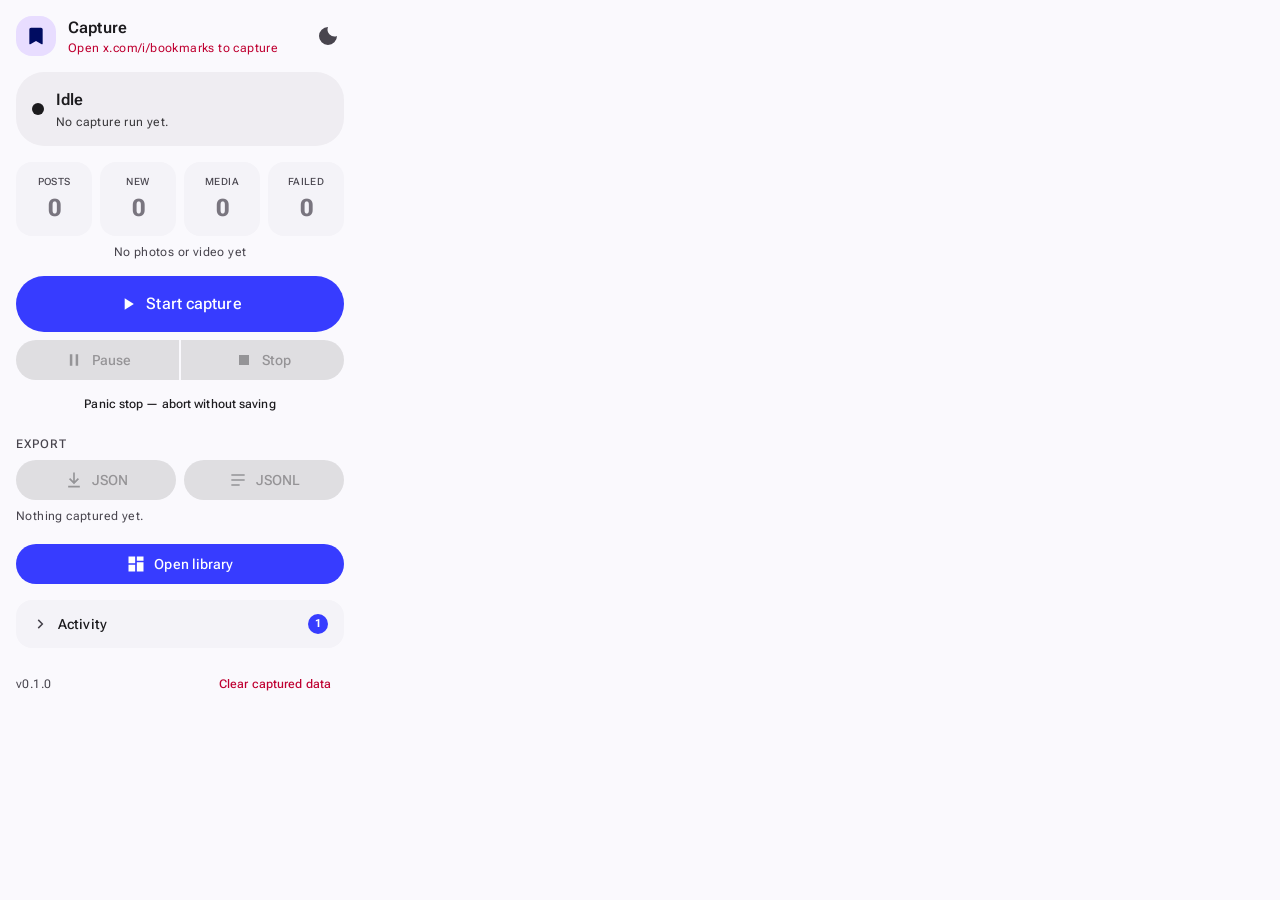
<file: popup.html>
<!DOCTYPE html>
<html lang="en">
<head>
<meta charset="UTF-8" />
<meta name="viewport" content="width=device-width, initial-scale=1" />
<title>Capture · X Bookmarks</title>
<link rel="stylesheet" href="dashboard/m3e/fonts.css" />
<link rel="stylesheet" href="dashboard/m3e/tokens.css" />
<link rel="stylesheet" href="dashboard/m3e/components.css" />
<link rel="stylesheet" href="popup.css" />
</head>
<body>

<div class="popup">

  <!-- =======================================================================
       Header — identity and the single most important fact: are we running?
       ======================================================================= -->
  <header class="popup__head">
    <span class="popup__mark" aria-hidden="true">
      <svg viewBox="0 0 24 24" width="20" height="20" fill="currentColor">
        <path d="M6 2h12a2 2 0 0 1 2 2v17.2a.8.8 0 0 1-1.2.7L12 18l-6.8 3.9A.8.8 0 0 1 4 21.2V4a2 2 0 0 1 2-2Z"/>
      </svg>
    </span>
    <div class="popup__head-text">
      <h1 class="m3e-title-medium m3e-title-medium--emphasized">Capture</h1>
      <p class="m3e-body-small popup__subtitle" id="tabHint">Checking this tab…</p>
    </div>
    <button class="m3e-icon-button m3e-icon-button--s m3e-state" id="themeToggle" aria-label="Switch color scheme">
      <svg viewBox="0 0 24 24" aria-hidden="true" fill="currentColor">
        <path d="M12 3a9 9 0 1 0 9 9 7 7 0 0 1-9-9Z"/>
      </svg>
    </button>
  </header>

  <!-- =======================================================================
       Status card — the hero of this surface.
       Status is carried by THREE redundant channels: a coloured container,
       an icon, and a word. Never colour alone.
       ======================================================================= -->
  <section class="status" id="statusCard" data-status="idle" aria-labelledby="statusLabel">
    <div class="status__row">
      <span class="status__dot" id="statusDot" aria-hidden="true"></span>
      <div class="status__text">
        <p class="m3e-title-medium m3e-title-medium--emphasized status__label" id="statusLabel">Idle</p>
        <p class="m3e-body-small status__detail" id="statusDetail">No capture run yet.</p>
      </div>
    </div>

    <!-- Wavy progress: the M3 Expressive indicator for indeterminate,
         long-running work. Hidden entirely when not capturing. -->
    <div class="status__progress" id="progressHost" hidden>
      <div class="m3e-progress m3e-progress--wavy" role="progressbar"
        aria-label="Capture in progress" aria-valuetext="Capturing">
        <svg class="m3e-progress__wave" aria-hidden="true">
          <defs>
            <pattern id="m3e-wave" width="32" height="10" patternUnits="userSpaceOnUse">
              <path d="M-32 5 Q-24 1 -16 5 T0 5 T16 5 T32 5 T48 5 T64 5"
                fill="none" stroke="currentColor" stroke-width="3" stroke-linecap="round" />
            </pattern>
          </defs>
          <rect class="m3e-progress__wave-fill"
            x="-32" y="0" width="calc(100% + 64px)" height="10" fill="url(#m3e-wave)" />
        </svg>
      </div>
    </div>
  </section>

  <!-- =======================================================================
       Live counters

       "Media" replaces the old duplicate count. The dashboard this feeds is a
       media browser, so the number that tells you the run is working is how
       many photos and videos came back — a capture that finds 400 posts and
       zero media has failed in a way a post count cannot show. Duplicates are
       scraper diagnostics and moved to the activity log.
       ======================================================================= -->
  <dl class="stats" id="stats">
    <div class="stat stat--captured">
      <dt class="m3e-label-small">Posts</dt>
      <dd class="m3e-headline-small m3e-headline-small--emphasized m3e-tabular" id="statCaptured">0</dd>
    </div>
    <div class="stat stat--new">
      <dt class="m3e-label-small">New</dt>
      <dd class="m3e-headline-small m3e-headline-small--emphasized m3e-tabular" id="statNew">0</dd>
    </div>
    <div class="stat stat--media">
      <dt class="m3e-label-small">Media</dt>
      <dd class="m3e-headline-small m3e-headline-small--emphasized m3e-tabular" id="statMedia">0</dd>
    </div>
    <div class="stat stat--failed">
      <dt class="m3e-label-small">Failed</dt>
      <dd class="m3e-headline-small m3e-headline-small--emphasized m3e-tabular" id="statFailed">0</dd>
    </div>
  </dl>
  <p class="m3e-body-small stats__hint" id="mediaHint">No photos or video yet</p>

  <!-- =======================================================================
       Transport controls
       One filled primary action. Everything else is subordinate — the M3 rule
       of a single filled button per view, applied literally.
       ======================================================================= -->
  <div class="controls">
    <button class="m3e-button m3e-button--filled m3e-button--m m3e-button--block m3e-state" id="primaryBtn">
      <svg viewBox="0 0 24 24" aria-hidden="true" fill="currentColor" id="primaryIcon">
        <path d="M8 5v14l11-7L8 5Z"/>
      </svg>
      <span id="primaryLabel">Start capture</span>
    </button>

    <div class="m3e-button-group controls__group" role="group" aria-label="Capture controls">
      <button class="m3e-button m3e-button--tonal m3e-state" id="pauseBtn" disabled>
        <svg viewBox="0 0 24 24" aria-hidden="true" fill="currentColor">
          <path d="M7 5h3v14H7V5Zm7 0h3v14h-3V5Z"/>
        </svg>
        <span>Pause</span>
      </button>
      <button class="m3e-button m3e-button--tonal m3e-state" id="stopBtn" disabled>
        <svg viewBox="0 0 24 24" aria-hidden="true" fill="currentColor">
          <path d="M6 6h12v12H6V6Z"/>
        </svg>
        <span>Stop</span>
      </button>
    </div>

    <!-- Panic is a destructive escape hatch: abort now, don't flush. It gets
         the error role and the lowest emphasis so it can never be hit by
         accident, but it is always one click away while a run is live. -->
    <button class="m3e-button m3e-button--text m3e-button--xs m3e-state controls__panic"
      id="panicBtn" disabled>Panic stop — abort without saving</button>
  </div>

  <!-- =======================================================================
       Export
       ======================================================================= -->
  <section class="export" aria-labelledby="exportLabel">
    <h2 class="m3e-label-medium section-label" id="exportLabel">Export</h2>
    <div class="export__row">
      <button class="m3e-button m3e-button--tonal m3e-state export__btn" id="exportJson">
        <svg viewBox="0 0 24 24" aria-hidden="true" fill="currentColor">
          <path d="M11 13.2V3h2v10.2l3.6-3.6L18 11l-6 6-6-6 1.4-1.4L11 13.2ZM5 19h14v2H5v-2Z"/>
        </svg>
        <span>JSON</span>
      </button>
      <button class="m3e-button m3e-button--outlined m3e-state export__btn" id="exportJsonl">
        <svg viewBox="0 0 24 24" aria-hidden="true" fill="currentColor">
          <path d="M4 5h16v2H4V5Zm0 6h16v2H4v-2Zm0 6h10v2H4v-2Z"/>
        </svg>
        <span>JSONL</span>
      </button>
    </div>
    <p class="m3e-body-small export__hint" id="exportHint">Nothing captured yet.</p>

    <!-- Opens the dashboard as an extension page, where it can read captured
         posts directly instead of requiring an export/import round trip. -->
    <button class="m3e-button m3e-button--filled m3e-state export__open" id="openDashboard">
      <svg viewBox="0 0 24 24" aria-hidden="true" fill="currentColor">
        <path d="M3 3h8v8H3V3Zm10 0h8v5h-8V3ZM3 13h8v8H3v-8Zm10-3h8v11h-8V10Z"/>
      </svg>
      <span>Open library</span>
    </button>
  </section>

  <!-- =======================================================================
       Activity log — collapsed by default; detail on demand
       ======================================================================= -->
  <details class="log" id="logPanel">
    <summary class="log__summary">
      <svg class="log__chevron" viewBox="0 0 24 24" width="18" height="18" aria-hidden="true" fill="currentColor">
        <path d="M9 5.8 15.2 12 9 18.2l-1.4-1.4L12.4 12 7.6 7.2 9 5.8Z"/>
      </svg>
      <span class="m3e-label-large">Activity</span>
      <span class="m3e-chip__badge m3e-tabular" id="logCount">0</span>
    </summary>
    <ol class="log__list" id="log" aria-live="polite" aria-relevant="additions"></ol>
  </details>

  <!-- =======================================================================
       Footer
       ======================================================================= -->
  <footer class="popup__foot">
    <span class="m3e-body-small" id="version">v0.1.0</span>
    <button class="m3e-button m3e-button--text m3e-button--xs m3e-state" id="resetBtn">Clear captured data</button>
  </footer>
</div>

<!-- Confirm dialog + scrim -->
<div class="m3e-scrim" id="scrim" data-open="false"></div>
<div class="m3e-dialog dialog" id="dialog" role="dialog" aria-modal="true"
  aria-labelledby="dialogTitle" aria-hidden="true" data-open="false">
  <div class="m3e-dialog__header">
    <h2 class="m3e-title-large m3e-title-large--emphasized m3e-dialog__title" id="dialogTitle"></h2>
  </div>
  <div class="m3e-dialog__content" id="dialogContent"></div>
  <div class="m3e-dialog__actions" id="dialogActions"></div>
</div>

<div class="m3e-snackbar" id="snackbar" role="status" aria-live="polite" data-open="false">
  <span class="m3e-snackbar__text"></span>
  <button class="m3e-snackbar__action" hidden></button>
</div>

<script src="dashboard/m3e/color.js"></script>
<script src="dashboard/m3e/theme.js"></script>
<script src="dashboard/m3e/interactions.js"></script>
<script src="popup.js"></script>
</body>
</html>
</file>
<file: dashboard/m3e/fonts.css>
/* AUTO-GENERATED — do not edit.
   Mirrored from dashboard/m3e/fonts.css by tools/sync-shared.mjs.
   Edit the original and re-run:  node tools/sync-shared.mjs
*/
/* =============================================================================
   M3 Expressive · Typeface

   Roboto Flex, self-hosted, as a real variable font.

   Why self-hosted instead of the Google Fonts CDN
   -----------------------------------------------
   The extension popup runs under the MV3 content security policy, which
   forbids loading resources from a remote origin. If the dashboard pulled
   Roboto Flex from fonts.googleapis.com and the popup could not, the two
   surfaces of the same product would render in two different typefaces — the
   exact incoherence this redesign exists to remove. Self-hosting also means
   the dashboard works offline, which matters for a tool whose whole point is
   keeping your data local.

   Why the `opsz` axis subset
   --------------------------
   Roboto Flex ships 15 axes. Shipping them all costs ~240 kB per subset for
   variation we would never use. We keep the two axes M3 Expressive actually
   depends on:
     · wght (100–1000) — the emphasized type scale is expressed as weight;
     · opsz (8–144)    — optical sizing, so display text gets tighter apertures
                         and body text stays open at small sizes. This is what
                         makes a variable font worth using instead of two
                         static weights.
   That is 84 kB for latin + 59 kB for latin-ext, both cached after first paint.

   `font-display: swap` — text is readable immediately in the fallback stack;
   the swap is a typeface change, never invisible text.
   ============================================================================= */

@font-face {
  font-family: "Roboto Flex";
  font-style: normal;
  font-display: swap;
  font-weight: 100 1000;
  src: url("fonts/roboto-flex-latin-opsz-normal.woff2") format("woff2-variations");
  unicode-range: U+0000-00FF, U+0131, U+0152-0153, U+02BB-02BC, U+02C6, U+02DA,
    U+02DC, U+0304, U+0308, U+0329, U+2000-206F, U+20AC, U+2122, U+2191, U+2193,
    U+2212, U+2215, U+FEFF, U+FFFD;
}

@font-face {
  font-family: "Roboto Flex";
  font-style: normal;
  font-display: swap;
  font-weight: 100 1000;
  src: url("fonts/roboto-flex-latin-ext-opsz-normal.woff2") format("woff2-variations");
  unicode-range: U+0100-02BA, U+02BD-02C5, U+02C7-02CC, U+02CE-02D7, U+02DD-02FF,
    U+0304, U+0308, U+0329, U+1D00-1DBF, U+1E00-1E9F, U+1EF2-1EFF, U+2020,
    U+20A0-20AB, U+20AD-20C0, U+2113, U+2C60-2C7F, U+A720-A7FF;
}

/* Let the browser drive `opsz` from the rendered size. This is the whole point
   of an optical-size axis: 57px display text and 11px labels are different
   drawings of the same face, not one drawing scaled. */
:root {
  font-optical-sizing: auto;
  font-synthesis-weight: none; /* never fake a weight the variable font has */
}
</file>
<file: dashboard/m3e/tokens.css>
/* AUTO-GENERATED — do not edit.
   Mirrored from dashboard/m3e/tokens.css by tools/sync-shared.mjs.
   Edit the original and re-run:  node tools/sync-shared.mjs
*/
/* =============================================================================
   M3E · Design Tokens
   Material Design 3 Expressive — reference + system layer
   -----------------------------------------------------------------------------
   Layering (M3 token architecture):
     md.ref.*   reference   raw primitives, never used by components directly
     md.sys.*   system      semantic decisions, the only layer components read
     md.comp.*  component   per-component overrides, declared beside components

   Colour system tokens (--md-sys-color-*) are NOT declared here: they are
   emitted at runtime by dashboard/m3e/theme.js from the dynamic colour engine,
   so that seed / variant / contrast / scheme changes are a single repaint.
   ============================================================================= */

:root {
  /* ==========================================================================
     REFERENCE · Typeface
     M3 defines two typeface roles: brand (display/headline) and plain
     (title/body/label). M3 Expressive pairs a variable brand face with a
     highly legible plain face; we degrade gracefully to the platform UI face.
     ========================================================================== */
  --md-ref-typeface-brand: "Roboto Flex", "Roboto", "Google Sans", system-ui,
    -apple-system, "Segoe UI", "Helvetica Neue", sans-serif;
  --md-ref-typeface-plain: "Roboto Flex", "Roboto", system-ui, -apple-system,
    "Segoe UI", "Helvetica Neue", sans-serif;
  --md-ref-typeface-mono: "Roboto Mono", ui-monospace, SFMono-Regular,
    "SF Mono", Menlo, Consolas, monospace;

  /* REFERENCE · Weight ------------------------------------------------------ */
  --md-ref-typeface-weight-regular: 400;
  --md-ref-typeface-weight-medium: 500;
  --md-ref-typeface-weight-semibold: 600;
  --md-ref-typeface-weight-bold: 700;

  /* ==========================================================================
     SYSTEM · Typescale — baseline
     15 baseline roles: display / headline / title / body / label × L / M / S.
     Sizes in rem so browser text-zoom and user font-size settings are honoured
     (WCAG 1.4.4 Resize Text).
     ========================================================================== */
  --md-sys-typescale-display-large-font: var(--md-ref-typeface-brand);
  --md-sys-typescale-display-large-size: 3.5625rem;   /* 57 */
  --md-sys-typescale-display-large-line-height: 4rem; /* 64 */
  --md-sys-typescale-display-large-tracking: -0.015625rem;
  --md-sys-typescale-display-large-weight: 400;

  --md-sys-typescale-display-medium-font: var(--md-ref-typeface-brand);
  --md-sys-typescale-display-medium-size: 2.8125rem;   /* 45 */
  --md-sys-typescale-display-medium-line-height: 3.25rem;
  --md-sys-typescale-display-medium-tracking: 0;
  --md-sys-typescale-display-medium-weight: 400;

  --md-sys-typescale-display-small-font: var(--md-ref-typeface-brand);
  --md-sys-typescale-display-small-size: 2.25rem;      /* 36 */
  --md-sys-typescale-display-small-line-height: 2.75rem;
  --md-sys-typescale-display-small-tracking: 0;
  --md-sys-typescale-display-small-weight: 400;

  --md-sys-typescale-headline-large-font: var(--md-ref-typeface-brand);
  --md-sys-typescale-headline-large-size: 2rem;        /* 32 */
  --md-sys-typescale-headline-large-line-height: 2.5rem;
  --md-sys-typescale-headline-large-tracking: 0;
  --md-sys-typescale-headline-large-weight: 400;

  --md-sys-typescale-headline-medium-font: var(--md-ref-typeface-brand);
  --md-sys-typescale-headline-medium-size: 1.75rem;    /* 28 */
  --md-sys-typescale-headline-medium-line-height: 2.25rem;
  --md-sys-typescale-headline-medium-tracking: 0;
  --md-sys-typescale-headline-medium-weight: 400;

  --md-sys-typescale-headline-small-font: var(--md-ref-typeface-brand);
  --md-sys-typescale-headline-small-size: 1.5rem;      /* 24 */
  --md-sys-typescale-headline-small-line-height: 2rem;
  --md-sys-typescale-headline-small-tracking: 0;
  --md-sys-typescale-headline-small-weight: 400;

  --md-sys-typescale-title-large-font: var(--md-ref-typeface-plain);
  --md-sys-typescale-title-large-size: 1.375rem;       /* 22 */
  --md-sys-typescale-title-large-line-height: 1.75rem;
  --md-sys-typescale-title-large-tracking: 0;
  --md-sys-typescale-title-large-weight: 400;

  --md-sys-typescale-title-medium-font: var(--md-ref-typeface-plain);
  --md-sys-typescale-title-medium-size: 1rem;          /* 16 */
  --md-sys-typescale-title-medium-line-height: 1.5rem;
  --md-sys-typescale-title-medium-tracking: 0.009375rem;
  --md-sys-typescale-title-medium-weight: 500;

  --md-sys-typescale-title-small-font: var(--md-ref-typeface-plain);
  --md-sys-typescale-title-small-size: 0.875rem;       /* 14 */
  --md-sys-typescale-title-small-line-height: 1.25rem;
  --md-sys-typescale-title-small-tracking: 0.00625rem;
  --md-sys-typescale-title-small-weight: 500;

  --md-sys-typescale-body-large-font: var(--md-ref-typeface-plain);
  --md-sys-typescale-body-large-size: 1rem;            /* 16 */
  --md-sys-typescale-body-large-line-height: 1.5rem;
  --md-sys-typescale-body-large-tracking: 0.03125rem;
  --md-sys-typescale-body-large-weight: 400;

  --md-sys-typescale-body-medium-font: var(--md-ref-typeface-plain);
  --md-sys-typescale-body-medium-size: 0.875rem;       /* 14 */
  --md-sys-typescale-body-medium-line-height: 1.25rem;
  --md-sys-typescale-body-medium-tracking: 0.015625rem;
  --md-sys-typescale-body-medium-weight: 400;

  --md-sys-typescale-body-small-font: var(--md-ref-typeface-plain);
  --md-sys-typescale-body-small-size: 0.75rem;         /* 12 */
  --md-sys-typescale-body-small-line-height: 1rem;
  --md-sys-typescale-body-small-tracking: 0.025rem;
  --md-sys-typescale-body-small-weight: 400;

  --md-sys-typescale-label-large-font: var(--md-ref-typeface-plain);
  --md-sys-typescale-label-large-size: 0.875rem;       /* 14 */
  --md-sys-typescale-label-large-line-height: 1.25rem;
  --md-sys-typescale-label-large-tracking: 0.00625rem;
  --md-sys-typescale-label-large-weight: 500;

  --md-sys-typescale-label-medium-font: var(--md-ref-typeface-plain);
  --md-sys-typescale-label-medium-size: 0.75rem;       /* 12 */
  --md-sys-typescale-label-medium-line-height: 1rem;
  --md-sys-typescale-label-medium-tracking: 0.03125rem;
  --md-sys-typescale-label-medium-weight: 500;

  --md-sys-typescale-label-small-font: var(--md-ref-typeface-plain);
  --md-sys-typescale-label-small-size: 0.6875rem;      /* 11 */
  --md-sys-typescale-label-small-line-height: 1rem;
  --md-sys-typescale-label-small-tracking: 0.03125rem;
  --md-sys-typescale-label-small-weight: 500;

  /* ==========================================================================
     SYSTEM · Typescale — EMPHASIZED  (M3 Expressive)
     The expressive update adds a parallel set of 15 "emphasized" styles that
     share metrics with the baseline but carry more weight (and, on a variable
     face, slightly tighter width) so hierarchy is carried by the type itself
     rather than by colour alone. Reserve for hero moments — see
     design/01-foundations.md §Typography "80/20".
     ========================================================================== */
  --md-sys-typescale-display-large-emphasized-weight: 700;
  --md-sys-typescale-display-medium-emphasized-weight: 700;
  --md-sys-typescale-display-small-emphasized-weight: 700;
  --md-sys-typescale-headline-large-emphasized-weight: 700;
  --md-sys-typescale-headline-medium-emphasized-weight: 700;
  --md-sys-typescale-headline-small-emphasized-weight: 700;
  --md-sys-typescale-title-large-emphasized-weight: 600;
  --md-sys-typescale-title-medium-emphasized-weight: 600;
  --md-sys-typescale-title-small-emphasized-weight: 600;
  --md-sys-typescale-body-large-emphasized-weight: 500;
  --md-sys-typescale-body-medium-emphasized-weight: 500;
  --md-sys-typescale-body-small-emphasized-weight: 500;
  --md-sys-typescale-label-large-emphasized-weight: 700;
  --md-sys-typescale-label-medium-emphasized-weight: 700;
  --md-sys-typescale-label-small-emphasized-weight: 700;

  /* ==========================================================================
     SYSTEM · Shape
     The M3 Expressive shape scale: the base M3 ladder plus the *-increased
     steps and extra-extra-large introduced with Expressive.
     ========================================================================== */
  --md-sys-shape-corner-none: 0px;
  --md-sys-shape-corner-extra-small: 4px;
  --md-sys-shape-corner-small: 8px;
  --md-sys-shape-corner-small-increased: 10px;
  --md-sys-shape-corner-medium: 12px;
  --md-sys-shape-corner-medium-increased: 16px;
  --md-sys-shape-corner-large: 16px;
  --md-sys-shape-corner-large-increased: 20px;
  --md-sys-shape-corner-extra-large: 28px;
  --md-sys-shape-corner-extra-large-increased: 32px;
  --md-sys-shape-corner-extra-extra-large: 48px;
  --md-sys-shape-corner-full: 9999px;

  /* ==========================================================================
     SYSTEM · Motion — physics
     M3 Expressive replaces duration+easing with a spring system: two families
     (spatial → position/size/shape, overshoots; effects → colour/opacity,
     never overshoots) × three speeds (fast / default / slow).

     Springs are expressed here as the CSS cubic-bezier + duration equivalents
     published for the expressive motion scheme, so the same token names used
     on Compose/Android map 1:1 onto the web build.
     ========================================================================== */
  --md-sys-motion-spring-fast-spatial: 350ms cubic-bezier(0.42, 1.67, 0.21, 0.9);
  --md-sys-motion-spring-default-spatial: 500ms cubic-bezier(0.38, 1.21, 0.22, 1);
  --md-sys-motion-spring-slow-spatial: 650ms cubic-bezier(0.39, 1.29, 0.35, 0.98);
  --md-sys-motion-spring-fast-effects: 150ms cubic-bezier(0.31, 0.94, 0.34, 1);
  --md-sys-motion-spring-default-effects: 200ms cubic-bezier(0.34, 0.8, 0.34, 1);
  --md-sys-motion-spring-slow-effects: 300ms cubic-bezier(0.34, 0.88, 0.34, 1);

  /* Split forms, for properties that need duration and easing separately. */
  --md-sys-motion-duration-fast-spatial: 350ms;
  --md-sys-motion-duration-default-spatial: 500ms;
  --md-sys-motion-duration-slow-spatial: 650ms;
  --md-sys-motion-duration-fast-effects: 150ms;
  --md-sys-motion-duration-default-effects: 200ms;
  --md-sys-motion-duration-slow-effects: 300ms;
  --md-sys-motion-easing-fast-spatial: cubic-bezier(0.42, 1.67, 0.21, 0.9);
  --md-sys-motion-easing-default-spatial: cubic-bezier(0.38, 1.21, 0.22, 1);
  --md-sys-motion-easing-slow-spatial: cubic-bezier(0.39, 1.29, 0.35, 0.98);
  --md-sys-motion-easing-fast-effects: cubic-bezier(0.31, 0.94, 0.34, 1);
  --md-sys-motion-easing-default-effects: cubic-bezier(0.34, 0.8, 0.34, 1);
  --md-sys-motion-easing-slow-effects: cubic-bezier(0.34, 0.88, 0.34, 1);

  /* ==========================================================================
     SYSTEM · State layers
     M3 communicates interaction state by compositing an opacity of the content
     colour over the container, never by swapping to an unrelated colour.
     ========================================================================== */
  --md-sys-state-hover-state-layer-opacity: 0.08;
  --md-sys-state-focus-state-layer-opacity: 0.10;
  --md-sys-state-pressed-state-layer-opacity: 0.10;
  --md-sys-state-dragged-state-layer-opacity: 0.16;
  --md-sys-state-disabled-container-opacity: 0.12;
  --md-sys-state-disabled-content-opacity: 0.38;

  /* ==========================================================================
     SYSTEM · Elevation
     M3 elevation is primarily conveyed by the surface-container ladder; shadow
     is a secondary cue reserved for components that float above content.
     ========================================================================== */
  --md-sys-elevation-level0: none;
  --md-sys-elevation-level1: 0 1px 2px 0 rgb(0 0 0 / 0.30), 0 1px 3px 1px rgb(0 0 0 / 0.15);
  --md-sys-elevation-level2: 0 1px 2px 0 rgb(0 0 0 / 0.30), 0 2px 6px 2px rgb(0 0 0 / 0.15);
  --md-sys-elevation-level3: 0 4px 8px 3px rgb(0 0 0 / 0.15), 0 1px 3px 0 rgb(0 0 0 / 0.30);
  --md-sys-elevation-level4: 0 6px 10px 4px rgb(0 0 0 / 0.15), 0 2px 3px 0 rgb(0 0 0 / 0.30);
  --md-sys-elevation-level5: 0 8px 12px 6px rgb(0 0 0 / 0.15), 0 4px 4px 0 rgb(0 0 0 / 0.30);

  /* ==========================================================================
     SYSTEM · Spacing — 4dp grid
     ========================================================================== */
  --md-sys-spacing-0: 0px;
  --md-sys-spacing-1: 4px;
  --md-sys-spacing-2: 8px;
  --md-sys-spacing-3: 12px;
  --md-sys-spacing-4: 16px;
  --md-sys-spacing-5: 20px;
  --md-sys-spacing-6: 24px;
  --md-sys-spacing-7: 28px;
  --md-sys-spacing-8: 32px;
  --md-sys-spacing-10: 40px;
  --md-sys-spacing-12: 48px;
  --md-sys-spacing-14: 56px;
  --md-sys-spacing-16: 64px;

  /* SYSTEM · Adaptive margins, keyed to window size class ------------------- */
  --md-sys-margin-compact: 16px;
  --md-sys-margin-medium: 24px;
  --md-sys-margin-expanded: 24px;
  --md-sys-margin-large: 32px;
  --md-sys-margin-extra-large: 32px;

  /* SYSTEM · Interaction targets (WCAG 2.5.8 / M3 minimum) ------------------ */
  --md-sys-touch-target-min: 48px;
  --md-sys-icon-size-small: 20px;
  --md-sys-icon-size-medium: 24px;
  --md-sys-icon-size-large: 32px;

  /* SYSTEM · Z-index ladder ------------------------------------------------- */
  --md-sys-z-content: 0;
  --md-sys-z-sticky: 100;
  --md-sys-z-toolbar: 200;
  --md-sys-z-scrim: 900;
  --md-sys-z-modal: 1000;
  --md-sys-z-snackbar: 1100;
  /* Above the snackbar: the media viewer takes over the whole screen, and a
     toast floating over a full-bleed photo would be both illegible and
     unreachable. */
  --md-sys-z-immersive: 1200;
}

/* ==========================================================================
   Density — a product-level scalar over the 4dp grid, not an M3 token.
   Exposed because a bookmark library is a density-sensitive data surface.
   ========================================================================== */
:root,
[data-density="comfortable"] {
  --m3e-density-scale: 1;
  --m3e-row-gap: var(--md-sys-spacing-4);
}
[data-density="compact"] {
  --m3e-density-scale: 0.75;
  --m3e-row-gap: var(--md-sys-spacing-2);
}
[data-density="spacious"] {
  --m3e-density-scale: 1.25;
  --m3e-row-gap: var(--md-sys-spacing-6);
}

/* ==========================================================================
   Reduced motion.
   Two switches feed one outcome: the OS-level preference and the in-app
   setting. Springs collapse to near-instant effects; nothing that conveys
   state is removed, only its travel.
   ========================================================================== */
@media (prefers-reduced-motion: reduce) {
  :root {
    --md-sys-motion-spring-fast-spatial: 1ms linear;
    --md-sys-motion-spring-default-spatial: 1ms linear;
    --md-sys-motion-spring-slow-spatial: 1ms linear;
    --md-sys-motion-spring-fast-effects: 1ms linear;
    --md-sys-motion-spring-default-effects: 1ms linear;
    --md-sys-motion-spring-slow-effects: 1ms linear;
    --md-sys-motion-duration-fast-spatial: 1ms;
    --md-sys-motion-duration-default-spatial: 1ms;
    --md-sys-motion-duration-slow-spatial: 1ms;
    --md-sys-motion-duration-fast-effects: 1ms;
    --md-sys-motion-duration-default-effects: 1ms;
    --md-sys-motion-duration-slow-effects: 1ms;
  }
}
[data-motion="reduced"] {
  --md-sys-motion-spring-fast-spatial: 1ms linear;
  --md-sys-motion-spring-default-spatial: 1ms linear;
  --md-sys-motion-spring-slow-spatial: 1ms linear;
  --md-sys-motion-spring-fast-effects: 1ms linear;
  --md-sys-motion-spring-default-effects: 1ms linear;
  --md-sys-motion-spring-slow-effects: 1ms linear;
  --md-sys-motion-duration-fast-spatial: 1ms;
  --md-sys-motion-duration-default-spatial: 1ms;
  --md-sys-motion-duration-slow-spatial: 1ms;
  --md-sys-motion-duration-fast-effects: 1ms;
  --md-sys-motion-duration-default-effects: 1ms;
  --md-sys-motion-duration-slow-effects: 1ms;
}
</file>
<file: dashboard/m3e/components.css>
/* AUTO-GENERATED — do not edit.
   Mirrored from dashboard/m3e/components.css by tools/sync-shared.mjs.
   Edit the original and re-run:  node tools/sync-shared.mjs
*/
/* =============================================================================
   M3E · Component Library
   Material Design 3 Expressive — shared across the dashboard and the extension
   -----------------------------------------------------------------------------
   Rules of the system
   -------------------
   1. Components read only --md-sys-* tokens. No literal colours, no literal
      radii, no literal durations below this line.
   2. Every interactive surface owns a ::before state layer. Interaction is
      communicated by compositing the content colour, never by colour swapping.
   3. Spatial properties (transform, size, corner radius) animate on *spatial*
      springs; colour and opacity animate on *effects* springs. Never mixed.
   4. Focus is always visible: a 3px focus ring offset from the container,
      drawn in `secondary` so it survives every scheme and contrast level.
   5. Minimum hit area 48×48, enforced with pseudo-element expansion when the
      visual box is smaller.
   ============================================================================= */

/* =============================================================================
   0 · Reset & document
   ============================================================================= */
*,
*::before,
*::after { box-sizing: border-box; }

html {
  -webkit-text-size-adjust: 100%;
  text-size-adjust: 100%;
}

/* `hidden` must win over component display rules. Without this, any component
   whose base class sets `display` silently ignores the attribute — and the
   attribute is how the app expresses "not applicable right now" to both the
   renderer and assistive tech. */
[hidden] { display: none !important; }

body {
  margin: 0;
  background: var(--md-sys-color-surface);
  color: var(--md-sys-color-on-surface);
  font-family: var(--md-ref-typeface-plain);
  font-size: var(--md-sys-typescale-body-medium-size);
  line-height: var(--md-sys-typescale-body-medium-line-height);
  -webkit-font-smoothing: antialiased;
  text-rendering: optimizeLegibility;
  transition: background-color var(--md-sys-motion-spring-default-effects),
              color var(--md-sys-motion-spring-default-effects);
}

/* Roboto Flex is variable: opt into optical sizing and grade where available. */
@supports (font-variation-settings: "opsz" 14) {
  body { font-variation-settings: "opsz" 14, "GRAD" 0; }
}

::selection {
  background: var(--md-sys-color-primary-container);
  color: var(--md-sys-color-on-primary-container);
}

/* Scrollbars follow the surface ladder rather than the platform default. */
* {
  scrollbar-width: thin;
  scrollbar-color: var(--md-sys-color-outline-variant) transparent;
}
*::-webkit-scrollbar { width: 10px; height: 10px; }
*::-webkit-scrollbar-track { background: transparent; }
*::-webkit-scrollbar-thumb {
  background: var(--md-sys-color-outline-variant);
  border: 3px solid transparent;
  background-clip: content-box;
  border-radius: var(--md-sys-shape-corner-full);
}
*::-webkit-scrollbar-thumb:hover { background: var(--md-sys-color-outline); background-clip: content-box; }

/* =============================================================================
   1 · Typography utilities
   .m3e-{role}-{size}  → baseline    .m3e-{role}-{size}--emphasized → expressive
   ============================================================================= */
.m3e-display-large,
.m3e-display-medium,
.m3e-display-small,
.m3e-headline-large,
.m3e-headline-medium,
.m3e-headline-small,
.m3e-title-large,
.m3e-title-medium,
.m3e-title-small,
.m3e-body-large,
.m3e-body-medium,
.m3e-body-small,
.m3e-label-large,
.m3e-label-medium,
.m3e-label-small { margin: 0; }

.m3e-display-large {
  font: var(--md-sys-typescale-display-large-weight) var(--md-sys-typescale-display-large-size) / var(--md-sys-typescale-display-large-line-height) var(--md-sys-typescale-display-large-font);
  letter-spacing: var(--md-sys-typescale-display-large-tracking);
}
.m3e-display-medium {
  font: var(--md-sys-typescale-display-medium-weight) var(--md-sys-typescale-display-medium-size) / var(--md-sys-typescale-display-medium-line-height) var(--md-sys-typescale-display-medium-font);
  letter-spacing: var(--md-sys-typescale-display-medium-tracking);
}
.m3e-display-small {
  font: var(--md-sys-typescale-display-small-weight) var(--md-sys-typescale-display-small-size) / var(--md-sys-typescale-display-small-line-height) var(--md-sys-typescale-display-small-font);
  letter-spacing: var(--md-sys-typescale-display-small-tracking);
}
.m3e-headline-large {
  font: var(--md-sys-typescale-headline-large-weight) var(--md-sys-typescale-headline-large-size) / var(--md-sys-typescale-headline-large-line-height) var(--md-sys-typescale-headline-large-font);
}
.m3e-headline-medium {
  font: var(--md-sys-typescale-headline-medium-weight) var(--md-sys-typescale-headline-medium-size) / var(--md-sys-typescale-headline-medium-line-height) var(--md-sys-typescale-headline-medium-font);
}
.m3e-headline-small {
  font: var(--md-sys-typescale-headline-small-weight) var(--md-sys-typescale-headline-small-size) / var(--md-sys-typescale-headline-small-line-height) var(--md-sys-typescale-headline-small-font);
}
.m3e-title-large {
  font: var(--md-sys-typescale-title-large-weight) var(--md-sys-typescale-title-large-size) / var(--md-sys-typescale-title-large-line-height) var(--md-sys-typescale-title-large-font);
}
.m3e-title-medium {
  font: var(--md-sys-typescale-title-medium-weight) var(--md-sys-typescale-title-medium-size) / var(--md-sys-typescale-title-medium-line-height) var(--md-sys-typescale-title-medium-font);
  letter-spacing: var(--md-sys-typescale-title-medium-tracking);
}
.m3e-title-small {
  font: var(--md-sys-typescale-title-small-weight) var(--md-sys-typescale-title-small-size) / var(--md-sys-typescale-title-small-line-height) var(--md-sys-typescale-title-small-font);
  letter-spacing: var(--md-sys-typescale-title-small-tracking);
}
.m3e-body-large {
  font: var(--md-sys-typescale-body-large-weight) var(--md-sys-typescale-body-large-size) / var(--md-sys-typescale-body-large-line-height) var(--md-sys-typescale-body-large-font);
  letter-spacing: var(--md-sys-typescale-body-large-tracking);
}
.m3e-body-medium {
  font: var(--md-sys-typescale-body-medium-weight) var(--md-sys-typescale-body-medium-size) / var(--md-sys-typescale-body-medium-line-height) var(--md-sys-typescale-body-medium-font);
  letter-spacing: var(--md-sys-typescale-body-medium-tracking);
}
.m3e-body-small {
  font: var(--md-sys-typescale-body-small-weight) var(--md-sys-typescale-body-small-size) / var(--md-sys-typescale-body-small-line-height) var(--md-sys-typescale-body-small-font);
  letter-spacing: var(--md-sys-typescale-body-small-tracking);
}
.m3e-label-large {
  font: var(--md-sys-typescale-label-large-weight) var(--md-sys-typescale-label-large-size) / var(--md-sys-typescale-label-large-line-height) var(--md-sys-typescale-label-large-font);
  letter-spacing: var(--md-sys-typescale-label-large-tracking);
}
.m3e-label-medium {
  font: var(--md-sys-typescale-label-medium-weight) var(--md-sys-typescale-label-medium-size) / var(--md-sys-typescale-label-medium-line-height) var(--md-sys-typescale-label-medium-font);
  letter-spacing: var(--md-sys-typescale-label-medium-tracking);
}
.m3e-label-small {
  font: var(--md-sys-typescale-label-small-weight) var(--md-sys-typescale-label-small-size) / var(--md-sys-typescale-label-small-line-height) var(--md-sys-typescale-label-small-font);
  letter-spacing: var(--md-sys-typescale-label-small-tracking);
}

/* Emphasized variants — weight only; metrics stay locked to the baseline so
   swapping emphasis never reflows a layout. */
.m3e-display-large--emphasized { font-weight: var(--md-sys-typescale-display-large-emphasized-weight); }
.m3e-display-medium--emphasized { font-weight: var(--md-sys-typescale-display-medium-emphasized-weight); }
.m3e-display-small--emphasized { font-weight: var(--md-sys-typescale-display-small-emphasized-weight); }
.m3e-headline-large--emphasized { font-weight: var(--md-sys-typescale-headline-large-emphasized-weight); }
.m3e-headline-medium--emphasized { font-weight: var(--md-sys-typescale-headline-medium-emphasized-weight); }
.m3e-headline-small--emphasized { font-weight: var(--md-sys-typescale-headline-small-emphasized-weight); }
.m3e-title-large--emphasized { font-weight: var(--md-sys-typescale-title-large-emphasized-weight); }
.m3e-title-medium--emphasized { font-weight: var(--md-sys-typescale-title-medium-emphasized-weight); }
.m3e-title-small--emphasized { font-weight: var(--md-sys-typescale-title-small-emphasized-weight); }
.m3e-body-large--emphasized { font-weight: var(--md-sys-typescale-body-large-emphasized-weight); }
.m3e-body-medium--emphasized { font-weight: var(--md-sys-typescale-body-medium-emphasized-weight); }
.m3e-label-large--emphasized { font-weight: var(--md-sys-typescale-label-large-emphasized-weight); }
.m3e-label-medium--emphasized { font-weight: var(--md-sys-typescale-label-medium-emphasized-weight); }
.m3e-label-small--emphasized { font-weight: var(--md-sys-typescale-label-small-emphasized-weight); }

/* Numerals in data positions must not jitter as values tick. */
.m3e-tabular { font-variant-numeric: tabular-nums; font-feature-settings: "tnum" 1; }

/* =============================================================================
   2 · Accessibility primitives
   ============================================================================= */
.m3e-visually-hidden {
  position: absolute !important;
  width: 1px; height: 1px;
  margin: -1px; padding: 0;
  overflow: hidden;
  clip: rect(0 0 0 0);
  clip-path: inset(50%);
  white-space: nowrap;
  border: 0;
}

/* Skip link — first tab stop on every surface. */
.m3e-skip-link {
  position: fixed;
  top: var(--md-sys-spacing-2);
  left: var(--md-sys-spacing-2);
  z-index: var(--md-sys-z-snackbar);
  padding: var(--md-sys-spacing-3) var(--md-sys-spacing-5);
  background: var(--md-sys-color-inverse-surface);
  color: var(--md-sys-color-inverse-on-surface);
  border-radius: var(--md-sys-shape-corner-full);
  box-shadow: var(--md-sys-elevation-level3);
  /* Park it well clear of the viewport. `-100%` alone leaves the elevation
     shadow smeared across the top edge of the page, which reads as a rendering
     glitch on small screens. Offsetting by the element's own top inset plus a
     margin guarantees nothing shows until it is focused. */
  transform: translateY(calc(-100% - var(--md-sys-spacing-2) - 16px));
  transition: transform var(--md-sys-motion-spring-fast-spatial);
  text-decoration: none;
}
.m3e-skip-link:focus-visible { transform: translateY(0); }

/* Universal focus ring. Drawn on `secondary` so it never collides with the
   `primary` fills it most often sits on top of. */
:where(a, button, input, select, textarea, summary, [tabindex]):focus-visible {
  outline: 3px solid var(--md-sys-color-secondary);
  outline-offset: 2px;
  border-radius: inherit;
}

/* =============================================================================
   3 · State layer
   Applied by any component carrying .m3e-state. The layer inherits the
   component's border-radius and never intercepts pointer events.
   ============================================================================= */
.m3e-state { position: relative; isolation: isolate; overflow: hidden; }
.m3e-state::before {
  content: "";
  position: absolute;
  inset: 0;
  z-index: -1;
  background: currentColor;
  opacity: 0;
  pointer-events: none;
  border-radius: inherit;
  transition: opacity var(--md-sys-motion-spring-fast-effects);
}
.m3e-state:hover::before { opacity: var(--md-sys-state-hover-state-layer-opacity); }
.m3e-state:focus-visible::before { opacity: var(--md-sys-state-focus-state-layer-opacity); }
.m3e-state:active::before { opacity: var(--md-sys-state-pressed-state-layer-opacity); }
.m3e-state[aria-disabled="true"]::before,
.m3e-state:disabled::before { opacity: 0; }

/* Ripple — spawned by dashboard/m3e/interactions.js on pointerdown. */
.m3e-ripple {
  position: absolute;
  border-radius: 50%;
  background: currentColor;
  opacity: 0.12;
  pointer-events: none;
  transform: scale(0);
  animation: m3e-ripple-in var(--md-sys-motion-duration-slow-spatial) var(--md-sys-motion-easing-default-spatial) forwards;
}
@keyframes m3e-ripple-in {
  to { transform: scale(1); opacity: 0; }
}

/* =============================================================================
   4 · Buttons
   M3 Expressive buttons: five color styles × five sizes, shape-morphing on
   press (full → medium-increased), state layers, 48dp minimum target.
   ============================================================================= */
.m3e-button {
  --_container: var(--md-sys-color-primary);
  --_content: var(--md-sys-color-on-primary);
  --_outline: transparent;
  --_elevation: var(--md-sys-elevation-level0);
  --_height: 40px;
  --_padding: var(--md-sys-spacing-6);
  --_gap: var(--md-sys-spacing-2);
  --_radius: var(--md-sys-shape-corner-full);
  --_pressed-radius: var(--md-sys-shape-corner-medium-increased);
  --_type-size: var(--md-sys-typescale-label-large-size);
  --_type-weight: var(--md-sys-typescale-label-large-weight);

  position: relative;
  display: inline-flex;
  align-items: center;
  justify-content: center;
  gap: var(--_gap);
  height: var(--_height);
  min-width: var(--_height);
  padding-inline: var(--_padding);
  border: 1px solid var(--_outline);
  border-radius: var(--_radius);
  background: var(--_container);
  color: var(--_content);
  box-shadow: var(--_elevation);
  font-family: var(--md-ref-typeface-plain);
  font-size: var(--_type-size);
  font-weight: var(--_type-weight);
  line-height: var(--md-sys-typescale-label-large-line-height);
  letter-spacing: var(--md-sys-typescale-label-large-tracking);
  white-space: nowrap;
  cursor: pointer;
  user-select: none;
  -webkit-tap-highlight-color: transparent;
  text-decoration: none;
  /* Spatial spring for shape/scale; effects spring for colour. Never mixed. */
  transition:
    border-radius var(--md-sys-motion-spring-fast-spatial),
    transform var(--md-sys-motion-spring-fast-spatial),
    box-shadow var(--md-sys-motion-spring-default-effects),
    background-color var(--md-sys-motion-spring-fast-effects),
    color var(--md-sys-motion-spring-fast-effects);
}
/* Expand the hit area to 48dp without inflating the visual box (WCAG 2.5.8). */
.m3e-button::after {
  content: "";
  position: absolute;
  inset: 50% 0 auto;
  translate: 0 -50%;
  height: max(var(--md-sys-touch-target-min), 100%);
}
/* The signature expressive press: the pill squares off, then springs back. */
.m3e-button:active {
  border-radius: var(--_pressed-radius);
  transform: scale(0.97);
}
.m3e-button:disabled,
.m3e-button[aria-disabled="true"] {
  cursor: not-allowed;
  box-shadow: none;
  background: color-mix(in srgb, var(--md-sys-color-on-surface) 12%, transparent);
  color: color-mix(in srgb, var(--md-sys-color-on-surface) 38%, transparent);
  border-color: transparent;
}
/* Text buttons have no container when enabled, so they must not grow one when
   disabled — otherwise the lowest-emphasis control in a view becomes the most
   visually solid the moment it turns off. Per M3, only the label dims. */
.m3e-button--text:disabled,
.m3e-button--text[aria-disabled="true"] { background: transparent; }
.m3e-button > svg { width: var(--md-sys-icon-size-small); height: var(--md-sys-icon-size-small); flex: none; }

/* Color styles ------------------------------------------------------------- */
.m3e-button--filled {
  --_container: var(--md-sys-color-primary);
  --_content: var(--md-sys-color-on-primary);
}
.m3e-button--tonal {
  --_container: var(--md-sys-color-secondary-container);
  --_content: var(--md-sys-color-on-secondary-container);
}
.m3e-button--elevated {
  --_container: var(--md-sys-color-surface-container-low);
  --_content: var(--md-sys-color-primary);
  --_elevation: var(--md-sys-elevation-level1);
}
.m3e-button--elevated:hover { --_elevation: var(--md-sys-elevation-level2); }
/* `outline`, not `outline-variant`. For an outlined button the border is the
   only thing that says "this is a control", so it is a meaningful non-text
   boundary and owes WCAG 1.4.11 a 3:1 ratio against the surface.
   `outline-variant` is a decorative-divider role and measures ~1.6:1. */
.m3e-button--outlined {
  --_container: transparent;
  --_content: var(--md-sys-color-on-surface-variant);
  --_outline: var(--md-sys-color-outline);
}
.m3e-button--outlined:hover { --_outline: var(--md-sys-color-on-surface); }
.m3e-button--text {
  --_container: transparent;
  --_content: var(--md-sys-color-primary);
  --_padding: var(--md-sys-spacing-3);
}
.m3e-button--error {
  --_container: var(--md-sys-color-error-container);
  --_content: var(--md-sys-color-on-error-container);
}
.m3e-button--error-filled {
  --_container: var(--md-sys-color-error);
  --_content: var(--md-sys-color-on-error);
}

/* Sizes — M3 Expressive ships XS→XL. Each size has its own shape pairing. */
.m3e-button--xs {
  --_height: 32px;
  --_padding: var(--md-sys-spacing-3);
  --_type-size: var(--md-sys-typescale-label-medium-size);
  --_pressed-radius: var(--md-sys-shape-corner-small);
}
.m3e-button--s { --_height: 40px; --_padding: var(--md-sys-spacing-4); }
.m3e-button--m { --_height: 56px; --_padding: var(--md-sys-spacing-6); --_type-size: var(--md-sys-typescale-title-medium-size); }
.m3e-button--l {
  --_height: 96px;
  --_padding: var(--md-sys-spacing-12);
  --_type-size: var(--md-sys-typescale-headline-small-size);
  --_gap: var(--md-sys-spacing-3);
  --_pressed-radius: var(--md-sys-shape-corner-extra-large);
}
.m3e-button--l > svg { width: var(--md-sys-icon-size-large); height: var(--md-sys-icon-size-large); }
.m3e-button--xl {
  --_height: 136px;
  --_padding: var(--md-sys-spacing-16);
  --_type-size: var(--md-sys-typescale-headline-large-size);
  --_pressed-radius: var(--md-sys-shape-corner-extra-large-increased);
}
.m3e-button--block { width: 100%; }

/* Toggle buttons: selection is a shape change, not only a colour change, so
   the state survives greyscale and low-vision viewing. */
.m3e-button[aria-pressed="true"] {
  --_container: var(--md-sys-color-primary);
  --_content: var(--md-sys-color-on-primary);
  --_radius: var(--md-sys-shape-corner-medium-increased);
  --_pressed-radius: var(--md-sys-shape-corner-full);
}

/* =============================================================================
   5 · Icon button
   ============================================================================= */
.m3e-icon-button {
  --_container: transparent;
  --_content: var(--md-sys-color-on-surface-variant);
  --_size: 40px;
  --_radius: var(--md-sys-shape-corner-full);

  position: relative;
  display: inline-grid;
  place-items: center;
  width: var(--_size);
  height: var(--_size);
  padding: 0;
  border: none;
  border-radius: var(--_radius);
  background: var(--_container);
  color: var(--_content);
  cursor: pointer;
  -webkit-tap-highlight-color: transparent;
  transition:
    border-radius var(--md-sys-motion-spring-fast-spatial),
    transform var(--md-sys-motion-spring-fast-spatial),
    background-color var(--md-sys-motion-spring-fast-effects),
    color var(--md-sys-motion-spring-fast-effects);
}
.m3e-icon-button::after {
  content: "";
  position: absolute;
  inset: 50% 50% auto auto;
  translate: 50% -50%;
  width: max(var(--md-sys-touch-target-min), 100%);
  height: max(var(--md-sys-touch-target-min), 100%);
}
.m3e-icon-button:active { border-radius: var(--md-sys-shape-corner-medium); transform: scale(0.92); }
.m3e-icon-button > svg { width: var(--md-sys-icon-size-medium); height: var(--md-sys-icon-size-medium); }
.m3e-icon-button--filled {
  --_container: var(--md-sys-color-primary);
  --_content: var(--md-sys-color-on-primary);
}
.m3e-icon-button--tonal {
  --_container: var(--md-sys-color-secondary-container);
  --_content: var(--md-sys-color-on-secondary-container);
}
.m3e-icon-button--outlined {
  border: 1px solid var(--md-sys-color-outline);
}
.m3e-icon-button--s { --_size: 32px; }
.m3e-icon-button--l { --_size: 56px; }
.m3e-icon-button--l > svg { width: var(--md-sys-icon-size-large); height: var(--md-sys-icon-size-large); }
.m3e-icon-button[aria-pressed="true"] {
  --_container: var(--md-sys-color-primary);
  --_content: var(--md-sys-color-on-primary);
  border-radius: var(--md-sys-shape-corner-medium);
}
.m3e-icon-button:disabled {
  color: color-mix(in srgb, var(--md-sys-color-on-surface) 38%, transparent);
  cursor: not-allowed;
}

/* =============================================================================
   6 · Button group  (new in M3 Expressive)
   Adjacent buttons share a container; the pressed member widens and the
   neighbours yield. Interior corners are small, exterior corners are full.
   ============================================================================= */
.m3e-button-group {
  display: inline-flex;
  align-items: center;
  gap: 2px;
  padding: 0;
}
.m3e-button-group > .m3e-button,
.m3e-button-group > .m3e-icon-button {
  --_radius: var(--md-sys-shape-corner-small);
  border-radius: var(--_radius);
  transition:
    flex-grow var(--md-sys-motion-spring-default-spatial),
    border-radius var(--md-sys-motion-spring-fast-spatial),
    background-color var(--md-sys-motion-spring-fast-effects),
    color var(--md-sys-motion-spring-fast-effects);
}
.m3e-button-group > :first-child {
  border-start-start-radius: var(--md-sys-shape-corner-full);
  border-end-start-radius: var(--md-sys-shape-corner-full);
}
.m3e-button-group > :last-child {
  border-start-end-radius: var(--md-sys-shape-corner-full);
  border-end-end-radius: var(--md-sys-shape-corner-full);
}
.m3e-button-group > :only-child { border-radius: var(--md-sys-shape-corner-full); }
/* Pressing a member squashes it and lets its neighbours expand — the
   "connected group" behaviour that defines the expressive button group. */
.m3e-button-group > :active { transform: scaleX(0.94); }

/* Connected/segmented selector built on the same primitive. */
.m3e-segmented {
  display: inline-flex;
  align-items: center;
  gap: 2px;
  padding: 3px;
  border-radius: var(--md-sys-shape-corner-full);
  background: var(--md-sys-color-surface-container-high);
}
.m3e-segmented__item {
  position: relative;
  display: inline-flex;
  align-items: center;
  justify-content: center;
  gap: var(--md-sys-spacing-2);
  height: 40px;
  padding-inline: var(--md-sys-spacing-4);
  border: none;
  border-radius: var(--md-sys-shape-corner-small);
  background: transparent;
  color: var(--md-sys-color-on-surface-variant);
  font: var(--md-sys-typescale-label-large-weight) var(--md-sys-typescale-label-large-size) / 1 var(--md-ref-typeface-plain);
  letter-spacing: var(--md-sys-typescale-label-large-tracking);
  cursor: pointer;
  white-space: nowrap;
  transition:
    border-radius var(--md-sys-motion-spring-fast-spatial),
    transform var(--md-sys-motion-spring-fast-spatial),
    background-color var(--md-sys-motion-spring-default-effects),
    color var(--md-sys-motion-spring-default-effects);
}
.m3e-segmented__item:first-child { border-start-start-radius: var(--md-sys-shape-corner-full); border-end-start-radius: var(--md-sys-shape-corner-full); }
.m3e-segmented__item:last-child { border-start-end-radius: var(--md-sys-shape-corner-full); border-end-end-radius: var(--md-sys-shape-corner-full); }
.m3e-segmented__item[aria-selected="true"],
.m3e-segmented__item[aria-pressed="true"] {
  background: var(--md-sys-color-primary);
  color: var(--md-sys-color-on-primary);
  font-weight: var(--md-sys-typescale-label-large-emphasized-weight);
}
.m3e-segmented__item:active { transform: scaleX(0.94); }
.m3e-segmented__item > svg { width: 18px; height: 18px; }

/* =============================================================================
   7 · Split button  (new in M3 Expressive)
   A primary action plus a trailing menu affordance whose chevron rotates and
   whose corner morphs when the menu opens.
   ============================================================================= */
.m3e-split-button { display: inline-flex; align-items: center; gap: 2px; }
.m3e-split-button__lead {
  border-start-end-radius: var(--md-sys-shape-corner-small);
  border-end-end-radius: var(--md-sys-shape-corner-small);
}
.m3e-split-button__trail {
  border-start-start-radius: var(--md-sys-shape-corner-small);
  border-end-start-radius: var(--md-sys-shape-corner-small);
  padding-inline: var(--md-sys-spacing-3);
  min-width: 40px;
}
.m3e-split-button__trail > svg {
  transition: rotate var(--md-sys-motion-spring-default-spatial);
}
.m3e-split-button__trail[aria-expanded="true"] { border-radius: var(--md-sys-shape-corner-medium); }
.m3e-split-button__trail[aria-expanded="true"] > svg { rotate: 180deg; }

/* =============================================================================
   8 · FAB & FAB menu  (updated / new in M3 Expressive)
   ============================================================================= */
.m3e-fab {
  --_container: var(--md-sys-color-primary-container);
  --_content: var(--md-sys-color-on-primary-container);
  --_size: 56px;
  --_radius: var(--md-sys-shape-corner-large);

  position: relative;
  display: inline-flex;
  align-items: center;
  justify-content: center;
  gap: var(--md-sys-spacing-3);
  min-width: var(--_size);
  height: var(--_size);
  padding-inline: var(--md-sys-spacing-4);
  border: none;
  border-radius: var(--_radius);
  background: var(--_container);
  color: var(--_content);
  box-shadow: var(--md-sys-elevation-level3);
  font: var(--md-sys-typescale-title-medium-weight) var(--md-sys-typescale-title-medium-size) / 1 var(--md-ref-typeface-plain);
  cursor: pointer;
  transition:
    border-radius var(--md-sys-motion-spring-fast-spatial),
    transform var(--md-sys-motion-spring-default-spatial),
    box-shadow var(--md-sys-motion-spring-default-effects),
    background-color var(--md-sys-motion-spring-default-effects);
}
.m3e-fab:hover { box-shadow: var(--md-sys-elevation-level4); transform: translateY(-1px); }
.m3e-fab:active { border-radius: var(--md-sys-shape-corner-large-increased); transform: scale(0.95); }
.m3e-fab > svg { width: var(--md-sys-icon-size-medium); height: var(--md-sys-icon-size-medium); flex: none; }
.m3e-fab--small { --_size: 40px; --_radius: var(--md-sys-shape-corner-medium); padding-inline: var(--md-sys-spacing-2); }
.m3e-fab--large { --_size: 96px; --_radius: var(--md-sys-shape-corner-extra-large); }
.m3e-fab--large > svg { width: 36px; height: 36px; }
.m3e-fab--primary { --_container: var(--md-sys-color-primary); --_content: var(--md-sys-color-on-primary); }
.m3e-fab--secondary { --_container: var(--md-sys-color-secondary-container); --_content: var(--md-sys-color-on-secondary-container); }
.m3e-fab--tertiary { --_container: var(--md-sys-color-tertiary-container); --_content: var(--md-sys-color-on-tertiary-container); }
/* Extended FAB collapses to icon-only when the user scrolls down. */
.m3e-fab__label {
  max-width: 12rem;
  overflow: hidden;
  white-space: nowrap;
  transition: max-width var(--md-sys-motion-spring-default-spatial),
              opacity var(--md-sys-motion-spring-fast-effects);
}
.m3e-fab[data-collapsed="true"] { padding-inline: 0; }
.m3e-fab[data-collapsed="true"] .m3e-fab__label { max-width: 0; opacity: 0; }

/* FAB menu — replaces the speed dial. Items stagger in on spatial springs. */
.m3e-fab-menu {
  position: fixed;
  z-index: var(--md-sys-z-modal);
  display: flex;
  flex-direction: column;
  align-items: flex-end;
  gap: var(--md-sys-spacing-2);
}
.m3e-fab-menu__list {
  display: flex;
  flex-direction: column;
  align-items: flex-end;
  gap: var(--md-sys-spacing-2);
  margin: 0 0 var(--md-sys-spacing-2);
  padding: 0;
  list-style: none;
}
.m3e-fab-menu__list[hidden] { display: none; }
.m3e-fab-menu__item {
  display: inline-flex;
  align-items: center;
  gap: var(--md-sys-spacing-3);
  height: 56px;
  padding-inline: var(--md-sys-spacing-5);
  border: none;
  border-radius: var(--md-sys-shape-corner-full);
  background: var(--md-sys-color-secondary-container);
  color: var(--md-sys-color-on-secondary-container);
  box-shadow: var(--md-sys-elevation-level2);
  font: var(--md-sys-typescale-title-medium-weight) var(--md-sys-typescale-title-medium-size) / 1 var(--md-ref-typeface-plain);
  cursor: pointer;
  white-space: nowrap;
  animation: m3e-fab-menu-in var(--md-sys-motion-duration-default-spatial) var(--md-sys-motion-easing-default-spatial) backwards;
  animation-delay: calc(var(--m3e-index, 0) * 40ms);
}
.m3e-fab-menu__item:active { border-radius: var(--md-sys-shape-corner-large); }
.m3e-fab-menu__item > svg { width: var(--md-sys-icon-size-medium); height: var(--md-sys-icon-size-medium); }
@keyframes m3e-fab-menu-in {
  from { opacity: 0; transform: translateY(16px) scale(0.85); }
  to { opacity: 1; transform: none; }
}
/* The trigger's icon rotates 45° so "+" becomes "×" — state without words. */
.m3e-fab[aria-expanded="true"] > svg { rotate: 45deg; }
.m3e-fab > svg { transition: rotate var(--md-sys-motion-spring-default-spatial); }

/* =============================================================================
   9 · Toolbars  (new in M3 Expressive — replaces the bottom app bar)
   ============================================================================= */
.m3e-toolbar {
  display: inline-flex;
  align-items: center;
  gap: var(--md-sys-spacing-1);
  height: 64px;
  padding-inline: var(--md-sys-spacing-2);
  border-radius: var(--md-sys-shape-corner-full);
  background: var(--md-sys-color-surface-container);
  color: var(--md-sys-color-on-surface-variant);
}
/* Floating toolbar: detached, elevated, free to sit anywhere over content. */
.m3e-toolbar--floating {
  position: fixed;
  z-index: var(--md-sys-z-toolbar);
  box-shadow: var(--md-sys-elevation-level3);
  background: var(--md-sys-color-surface-container-high);
  backdrop-filter: blur(24px) saturate(140%);
  -webkit-backdrop-filter: blur(24px) saturate(140%);
  transition: transform var(--md-sys-motion-spring-default-spatial),
              opacity var(--md-sys-motion-spring-default-effects);
}
.m3e-toolbar--vibrant {
  background: var(--md-sys-color-primary-container);
  color: var(--md-sys-color-on-primary-container);
}
.m3e-toolbar[data-hidden="true"] {
  transform: translateY(calc(100% + var(--md-sys-spacing-8)));
  opacity: 0;
  pointer-events: none;
}
.m3e-toolbar__divider {
  width: 1px;
  height: 24px;
  margin-inline: var(--md-sys-spacing-1);
  background: var(--md-sys-color-outline-variant);
}

/* =============================================================================
   10 · App bar
   ============================================================================= */
.m3e-app-bar {
  position: sticky;
  top: 0;
  z-index: var(--md-sys-z-sticky);
  display: flex;
  align-items: center;
  gap: var(--md-sys-spacing-4);
  min-height: 64px;
  padding-inline: var(--md-sys-margin-compact);
  background: var(--md-sys-color-surface);
  color: var(--md-sys-color-on-surface);
  transition: background-color var(--md-sys-motion-spring-default-effects),
              box-shadow var(--md-sys-motion-spring-default-effects);
}
/* On scroll the bar lifts to surface-container — the M3 "on-scroll" behaviour
   that replaces M2's shadow-only elevation. */
.m3e-app-bar[data-scrolled="true"] {
  background: var(--md-sys-color-surface-container);
  box-shadow: var(--md-sys-elevation-level2);
}
@supports (backdrop-filter: blur(1px)) {
  .m3e-app-bar[data-scrolled="true"] {
    background: color-mix(in srgb, var(--md-sys-color-surface-container) 82%, transparent);
    backdrop-filter: blur(20px) saturate(150%);
    -webkit-backdrop-filter: blur(20px) saturate(150%);
  }
}

/* =============================================================================
   11 · Cards
   ============================================================================= */
.m3e-card {
  --_container: var(--md-sys-color-surface-container-low);
  --_radius: var(--md-sys-shape-corner-large-increased);
  --_elevation: var(--md-sys-elevation-level0);

  position: relative;
  display: block;
  border: none;
  border-radius: var(--_radius);
  background: var(--_container);
  color: var(--md-sys-color-on-surface);
  box-shadow: var(--_elevation);
  text-align: start;
  transition:
    border-radius var(--md-sys-motion-spring-fast-spatial),
    transform var(--md-sys-motion-spring-fast-spatial),
    box-shadow var(--md-sys-motion-spring-default-effects),
    background-color var(--md-sys-motion-spring-default-effects);
}
.m3e-card--filled { --_container: var(--md-sys-color-surface-container-highest); }
.m3e-card--elevated { --_container: var(--md-sys-color-surface-container-low); --_elevation: var(--md-sys-elevation-level1); }
.m3e-card--outlined { --_container: var(--md-sys-color-surface); border: 1px solid var(--md-sys-color-outline); }
.m3e-card--interactive { cursor: pointer; }
.m3e-card--interactive:hover { --_elevation: var(--md-sys-elevation-level2); transform: translateY(-2px); }
.m3e-card--interactive:active {
  transform: translateY(0) scale(0.995);
  border-radius: var(--md-sys-shape-corner-extra-large);
}

/* =============================================================================
   12 · Chips
   ============================================================================= */
.m3e-chip {
  --_container: transparent;
  --_content: var(--md-sys-color-on-surface-variant);
  /* Meaningful boundary → `outline` (3:1), not the decorative variant. */
  --_outline: var(--md-sys-color-outline);

  position: relative;
  display: inline-flex;
  align-items: center;
  gap: var(--md-sys-spacing-2);
  height: 40px;
  padding-inline: var(--md-sys-spacing-4);
  border: 1px solid var(--_outline);
  border-radius: var(--md-sys-shape-corner-small);
  background: var(--_container);
  color: var(--_content);
  font: var(--md-sys-typescale-label-large-weight) var(--md-sys-typescale-label-large-size) / 1 var(--md-ref-typeface-plain);
  letter-spacing: var(--md-sys-typescale-label-large-tracking);
  white-space: nowrap;
  cursor: pointer;
  transition:
    border-radius var(--md-sys-motion-spring-fast-spatial),
    transform var(--md-sys-motion-spring-fast-spatial),
    background-color var(--md-sys-motion-spring-fast-effects),
    border-color var(--md-sys-motion-spring-fast-effects),
    color var(--md-sys-motion-spring-fast-effects);
}
.m3e-chip::after {
  content: "";
  position: absolute;
  inset: 50% 0 auto;
  translate: 0 -50%;
  height: var(--md-sys-touch-target-min);
}
.m3e-chip:active { transform: scale(0.95); border-radius: var(--md-sys-shape-corner-extra-small); }
.m3e-chip > svg { width: 18px; height: 18px; flex: none; }
.m3e-chip--assist { --_container: var(--md-sys-color-surface-container-low); }
.m3e-chip--suggestion { --_outline: transparent; --_container: var(--md-sys-color-surface-container-high); }
.m3e-chip[aria-pressed="true"],
.m3e-chip[aria-selected="true"],
.m3e-chip.is-selected {
  --_container: var(--md-sys-color-secondary-container);
  --_content: var(--md-sys-color-on-secondary-container);
  --_outline: transparent;
  border-radius: var(--md-sys-shape-corner-medium);
  font-weight: var(--md-sys-typescale-label-large-emphasized-weight);
}
.m3e-chip__badge {
  display: inline-grid;
  place-items: center;
  min-width: 20px;
  height: 20px;
  padding-inline: 6px;
  border-radius: var(--md-sys-shape-corner-full);
  background: var(--md-sys-color-primary);
  color: var(--md-sys-color-on-primary);
  font-size: var(--md-sys-typescale-label-small-size);
  font-weight: 700;
  font-variant-numeric: tabular-nums;
}
/* Input chip (a removable token, e.g. a tag) */
.m3e-chip--input { padding-inline-end: var(--md-sys-spacing-1); }
.m3e-chip__remove {
  display: inline-grid;
  place-items: center;
  width: 24px;
  height: 24px;
  border: none;
  border-radius: var(--md-sys-shape-corner-full);
  background: transparent;
  color: inherit;
  cursor: pointer;
  opacity: 0.7;
  transition: opacity var(--md-sys-motion-spring-fast-effects),
              transform var(--md-sys-motion-spring-fast-spatial);
}
.m3e-chip__remove:hover { opacity: 1; transform: rotate(90deg); }

/* =============================================================================
   13 · Search
   ============================================================================= */
.m3e-search {
  display: flex;
  align-items: center;
  gap: var(--md-sys-spacing-3);
  height: 56px;
  padding-inline: var(--md-sys-spacing-4);
  border-radius: var(--md-sys-shape-corner-full);
  background: var(--md-sys-color-surface-container-high);
  color: var(--md-sys-color-on-surface);
  transition: background-color var(--md-sys-motion-spring-fast-effects),
              box-shadow var(--md-sys-motion-spring-default-effects),
              border-radius var(--md-sys-motion-spring-fast-spatial);
}
.m3e-search:focus-within {
  background: var(--md-sys-color-surface-container-highest);
  box-shadow: var(--md-sys-elevation-level2);
  outline: 3px solid var(--md-sys-color-secondary);
  outline-offset: 2px;
}
.m3e-search__icon { flex: none; width: var(--md-sys-icon-size-medium); height: var(--md-sys-icon-size-medium); color: var(--md-sys-color-on-surface-variant); }
.m3e-search__input {
  flex: 1;
  min-width: 0;
  border: none;
  outline: none;
  background: transparent;
  color: inherit;
  font: var(--md-sys-typescale-body-large-weight) var(--md-sys-typescale-body-large-size) / 1.5 var(--md-ref-typeface-plain);
}
.m3e-search__input::placeholder { color: var(--md-sys-color-on-surface-variant); opacity: 1; }
.m3e-search__input::-webkit-search-cancel-button { display: none; }
.m3e-search__kbd {
  flex: none;
  padding: 3px 8px;
  border: 1px solid var(--md-sys-color-outline-variant);
  border-radius: var(--md-sys-shape-corner-extra-small);
  color: var(--md-sys-color-on-surface-variant);
  font-family: var(--md-ref-typeface-mono);
  font-size: var(--md-sys-typescale-label-small-size);
}

/* =============================================================================
   14 · Text fields (outlined)
   ============================================================================= */
.m3e-field { display: flex; flex-direction: column; gap: var(--md-sys-spacing-2); }
.m3e-field__label {
  color: var(--md-sys-color-on-surface-variant);
  font: var(--md-sys-typescale-label-large-weight) var(--md-sys-typescale-label-large-size) / 1.2 var(--md-ref-typeface-plain);
}
.m3e-field__input,
.m3e-field__textarea,
.m3e-field select {
  width: 100%;
  min-height: 56px;
  padding: var(--md-sys-spacing-4);
  border: 1px solid var(--md-sys-color-outline);
  border-radius: var(--md-sys-shape-corner-medium-increased);
  background: var(--md-sys-color-surface-container-low);
  color: var(--md-sys-color-on-surface);
  font: var(--md-sys-typescale-body-large-weight) var(--md-sys-typescale-body-large-size) / 1.5 var(--md-ref-typeface-plain);
  transition: border-color var(--md-sys-motion-spring-fast-effects),
              background-color var(--md-sys-motion-spring-fast-effects);
}
.m3e-field__textarea { min-height: 108px; resize: vertical; }
.m3e-field__input:hover,
.m3e-field__textarea:hover { border-color: var(--md-sys-color-outline); }
.m3e-field__input:focus-visible,
.m3e-field__textarea:focus-visible {
  border-color: var(--md-sys-color-primary);
  outline: 3px solid var(--md-sys-color-secondary);
  outline-offset: 1px;
}
.m3e-field__support {
  color: var(--md-sys-color-on-surface-variant);
  font: var(--md-sys-typescale-body-small-weight) var(--md-sys-typescale-body-small-size) / 1.3 var(--md-ref-typeface-plain);
}
.m3e-field--error .m3e-field__input { border-color: var(--md-sys-color-error); }
.m3e-field--error .m3e-field__support { color: var(--md-sys-color-error); }

/* =============================================================================
   15 · Switch
   ============================================================================= */
.m3e-switch {
  position: relative;
  display: inline-flex;
  align-items: center;
  flex: none;
  width: 52px;
  height: 32px;
  padding: 0;
  border: 2px solid var(--md-sys-color-outline);
  border-radius: var(--md-sys-shape-corner-full);
  background: var(--md-sys-color-surface-container-highest);
  cursor: pointer;
  transition: background-color var(--md-sys-motion-spring-default-effects),
              border-color var(--md-sys-motion-spring-default-effects);
}
.m3e-switch__handle {
  position: absolute;
  left: 4px;
  display: grid;
  place-items: center;
  width: 16px;
  height: 16px;
  border-radius: var(--md-sys-shape-corner-full);
  background: var(--md-sys-color-outline);
  color: var(--md-sys-color-surface-container-highest);
  /* Spatial spring: the handle overshoots slightly then settles. */
  transition: translate var(--md-sys-motion-spring-fast-spatial),
              width var(--md-sys-motion-spring-fast-spatial),
              height var(--md-sys-motion-spring-fast-spatial),
              background-color var(--md-sys-motion-spring-fast-effects);
}
.m3e-switch__handle > svg { width: 14px; height: 14px; opacity: 0; transition: opacity var(--md-sys-motion-spring-fast-effects); }
.m3e-switch[aria-checked="true"] {
  background: var(--md-sys-color-primary);
  border-color: var(--md-sys-color-primary);
}
.m3e-switch[aria-checked="true"] .m3e-switch__handle {
  translate: 20px 0;
  width: 24px;
  height: 24px;
  left: 2px;
  background: var(--md-sys-color-on-primary);
  color: var(--md-sys-color-primary);
}
.m3e-switch[aria-checked="true"] .m3e-switch__handle > svg { opacity: 1; }
/* Pressing stretches the handle — the expressive "squish" affordance. */
.m3e-switch:active .m3e-switch__handle { width: 28px; }

.m3e-switch-row {
  display: flex;
  align-items: center;
  justify-content: space-between;
  gap: var(--md-sys-spacing-4);
  min-height: var(--md-sys-touch-target-min);
  padding: var(--md-sys-spacing-3) var(--md-sys-spacing-4);
  border-radius: var(--md-sys-shape-corner-medium-increased);
}
.m3e-switch-row:hover { background: var(--md-sys-color-surface-container); }
.m3e-switch-row__text { display: flex; flex-direction: column; gap: 2px; min-width: 0; }
.m3e-switch-row__title {
  color: var(--md-sys-color-on-surface);
  font: var(--md-sys-typescale-body-large-weight) var(--md-sys-typescale-body-large-size) / 1.4 var(--md-ref-typeface-plain);
}
.m3e-switch-row__support {
  color: var(--md-sys-color-on-surface-variant);
  font: var(--md-sys-typescale-body-small-weight) var(--md-sys-typescale-body-small-size) / 1.3 var(--md-ref-typeface-plain);
}

/* =============================================================================
   16 · Progress & loading  (updated / new in M3 Expressive)
   The expressive progress indicator is a *wave*: an active-indicator track
   with rounded caps and a visible gap to the stop indicator.
   ============================================================================= */
.m3e-progress {
  position: relative;
  width: 100%;
  height: 4px;
  border-radius: var(--md-sys-shape-corner-full);
  background: var(--md-sys-color-secondary-container);
  overflow: hidden;
}
.m3e-progress__indicator {
  height: 100%;
  border-radius: var(--md-sys-shape-corner-full);
  background: var(--md-sys-color-primary);
  transition: width var(--md-sys-motion-spring-default-spatial);
}
.m3e-progress--indeterminate .m3e-progress__indicator {
  width: 40%;
  animation: m3e-progress-slide 1.6s var(--md-sys-motion-easing-default-spatial) infinite;
}
@keyframes m3e-progress-slide {
  0% { transform: translateX(-110%); }
  100% { transform: translateX(310%); }
}
/* Wavy indicator for long-running work: expressiveness that also encodes
   "still alive" without a spinner.

   Drawn with an SVG <pattern> tiled at its true 32×10 size, NOT with a
   stretched viewBox and NOT with a CSS mask. Two reasons, both learned the
   hard way:
     · `preserveAspectRatio="none"` on a wide viewBox scales x and y unevenly,
       which distorts a round-capped stroke into ellipses;
     · a repeating `mask-image` rasterises at the wrong scale inside a
       composited layer (any ancestor with a transition/animation is enough),
       collapsing the wave into blobs — with the computed styles still reading
       back as correct, so it does not show up in devtools.
   A <pattern> is resolved by the SVG renderer at paint time and survives both.

   Required markup (see extension/popup.html):
     <div class="m3e-progress m3e-progress--wavy" role="progressbar" …>
       <svg class="m3e-progress__wave" aria-hidden="true">
         <defs><pattern id="m3e-wave" …><path …/></pattern></defs>
         <rect class="m3e-progress__wave-fill" fill="url(#m3e-wave)"/>
       </svg>
     </div>
   The stroke uses `currentColor`, so the wave inherits whatever container role
   it sits on (on-primary-container inside a primary card, and so on). */
.m3e-progress--wavy {
  height: 10px;
  background: transparent;
  overflow: hidden;
}
.m3e-progress--wavy .m3e-progress__wave {
  display: block;
  width: 100%;
  height: 10px;
}
/* The rect is one period wider than the track and starts one period early, so
   translating it by exactly 32px loops seamlessly. */
.m3e-progress--wavy .m3e-progress__wave-fill {
  animation: m3e-wave-scroll 1.1s linear infinite;
}
@keyframes m3e-wave-scroll {
  from { transform: translateX(0); }
  to   { transform: translateX(32px); }
}
/* Reduced motion: hold a static wave. The shape still reads as "working",
   and the status word carries the meaning regardless. */
[data-motion="reduced"] .m3e-progress--wavy .m3e-progress__wave-fill { animation: none; }

/* Loading indicator — the M3 Expressive shape-morphing pull-to-refresh /
   sub-5-second loader. Replaces the indeterminate circular spinner. */
.m3e-loading {
  display: inline-block;
  width: 40px;
  height: 40px;
  background: var(--md-sys-color-primary);
  animation:
    m3e-loading-morph 1.8s var(--md-sys-motion-easing-default-spatial) infinite,
    m3e-loading-spin 3s linear infinite;
}
@keyframes m3e-loading-morph {
  0%,
  100% { border-radius: 42% 58% 60% 40% / 50% 44% 56% 50%; }
  25% { border-radius: 60% 40% 42% 58% / 56% 60% 40% 44%; }
  50% { border-radius: 50% 50% 50% 50% / 50% 50% 50% 50%; }
  75% { border-radius: 40% 60% 58% 42% / 44% 40% 60% 56%; }
}
@keyframes m3e-loading-spin { to { rotate: 360deg; } }

/* Skeletons — placeholder shimmer for chunked list rendering. */
.m3e-skeleton {
  border-radius: var(--md-sys-shape-corner-small);
  background: linear-gradient(
    100deg,
    var(--md-sys-color-surface-container) 30%,
    var(--md-sys-color-surface-container-high) 50%,
    var(--md-sys-color-surface-container) 70%
  );
  background-size: 220% 100%;
  animation: m3e-skeleton-sweep 1.6s ease-in-out infinite;
}
@keyframes m3e-skeleton-sweep {
  to { background-position: -220% 0; }
}

/* =============================================================================
   17 · Badge
   ============================================================================= */
.m3e-badge {
  display: inline-flex;
  align-items: center;
  gap: 4px;
  height: 24px;
  padding-inline: var(--md-sys-spacing-2);
  border-radius: var(--md-sys-shape-corner-small);
  background: var(--md-sys-color-surface-container-highest);
  color: var(--md-sys-color-on-surface-variant);
  font: 700 var(--md-sys-typescale-label-small-size) / 1 var(--md-ref-typeface-plain);
  letter-spacing: 0.04em;
  text-transform: uppercase;
  white-space: nowrap;
}
.m3e-badge--primary { background: var(--md-sys-color-primary-container); color: var(--md-sys-color-on-primary-container); }
.m3e-badge--secondary { background: var(--md-sys-color-secondary-container); color: var(--md-sys-color-on-secondary-container); }
.m3e-badge--tertiary { background: var(--md-sys-color-tertiary-container); color: var(--md-sys-color-on-tertiary-container); }
.m3e-badge--error { background: var(--md-sys-color-error-container); color: var(--md-sys-color-on-error-container); }
.m3e-badge--outline { background: transparent; border: 1px solid var(--md-sys-color-outline); }

/* =============================================================================
   18 · Navigation rail  (updated in M3 Expressive)
   ============================================================================= */
.m3e-rail {
  display: flex;
  flex-direction: column;
  align-items: center;
  gap: var(--md-sys-spacing-2);
  width: 96px;
  padding-block: var(--md-sys-spacing-4);
  background: var(--md-sys-color-surface);
}
.m3e-rail__item {
  position: relative;
  display: flex;
  flex-direction: column;
  align-items: center;
  gap: var(--md-sys-spacing-1);
  width: 100%;
  padding: 0;
  border: none;
  background: transparent;
  color: var(--md-sys-color-on-surface-variant);
  font: var(--md-sys-typescale-label-medium-weight) var(--md-sys-typescale-label-medium-size) / 1.2 var(--md-ref-typeface-plain);
  cursor: pointer;
}
.m3e-rail__indicator {
  display: grid;
  place-items: center;
  width: 56px;
  height: 32px;
  border-radius: var(--md-sys-shape-corner-full);
  background: transparent;
  transition: background-color var(--md-sys-motion-spring-default-effects),
              width var(--md-sys-motion-spring-fast-spatial),
              border-radius var(--md-sys-motion-spring-fast-spatial);
}
.m3e-rail__item[aria-selected="true"] { color: var(--md-sys-color-on-secondary-container); font-weight: 700; }
.m3e-rail__item[aria-selected="true"] .m3e-rail__indicator {
  background: var(--md-sys-color-secondary-container);
}
.m3e-rail__item:hover .m3e-rail__indicator { background: color-mix(in srgb, var(--md-sys-color-on-surface) 8%, transparent); }
.m3e-rail__item:active .m3e-rail__indicator { width: 48px; border-radius: var(--md-sys-shape-corner-medium); }
.m3e-rail__item > svg,
.m3e-rail__indicator > svg { width: var(--md-sys-icon-size-medium); height: var(--md-sys-icon-size-medium); }

/* =============================================================================
   19 · Navigation bar (compact window class)
   ============================================================================= */
.m3e-nav-bar {
  display: flex;
  align-items: center;
  justify-content: space-around;
  height: 80px;
  padding-inline: var(--md-sys-spacing-2);
  background: var(--md-sys-color-surface-container);
}
.m3e-nav-bar__item {
  display: flex;
  flex-direction: column;
  align-items: center;
  gap: var(--md-sys-spacing-1);
  flex: 1;
  padding: 0;
  border: none;
  background: transparent;
  color: var(--md-sys-color-on-surface-variant);
  font: var(--md-sys-typescale-label-medium-weight) var(--md-sys-typescale-label-medium-size) / 1.2 var(--md-ref-typeface-plain);
  cursor: pointer;
}
.m3e-nav-bar__item[aria-selected="true"] { color: var(--md-sys-color-on-secondary-container); font-weight: 700; }
.m3e-nav-bar__item[aria-selected="true"] .m3e-rail__indicator { background: var(--md-sys-color-secondary-container); }

/* =============================================================================
   20 · Menu  (M3 Expressive "vertical menu": rounded, inset dividers, gaps)
   ============================================================================= */
.m3e-menu {
  position: absolute;
  z-index: var(--md-sys-z-modal);
  min-width: 224px;
  /* Grew from a fixed 480px cap once the sort menu reached 17 grouped
     options: on a tall window that cap wasted most of the screen and forced
     scrolling through content that would otherwise have fit. `openMenu` also
     flips the menu above its trigger when it would overflow the bottom. */
  max-height: min(78vh, 640px);
  padding: var(--md-sys-spacing-2);
  border-radius: var(--md-sys-shape-corner-medium-increased);
  background: var(--md-sys-color-surface-container);
  box-shadow: var(--md-sys-elevation-level3);
  overflow-y: auto;
  transform-origin: top;
  animation: m3e-menu-in var(--md-sys-motion-duration-fast-spatial) var(--md-sys-motion-easing-fast-spatial);
}
@keyframes m3e-menu-in {
  from { opacity: 0; transform: scaleY(0.85) translateY(-8px); }
  to { opacity: 1; transform: none; }
}
.m3e-menu__item {
  display: flex;
  align-items: center;
  gap: var(--md-sys-spacing-3);
  width: 100%;
  min-height: 48px;
  padding: var(--md-sys-spacing-2) var(--md-sys-spacing-3);
  border: none;
  border-radius: var(--md-sys-shape-corner-small);
  background: transparent;
  color: var(--md-sys-color-on-surface);
  font: var(--md-sys-typescale-body-large-weight) var(--md-sys-typescale-body-large-size) / 1.3 var(--md-ref-typeface-plain);
  text-align: start;
  cursor: pointer;
  transition: background-color var(--md-sys-motion-spring-fast-effects),
              border-radius var(--md-sys-motion-spring-fast-spatial);
}
.m3e-menu__item:hover { background: var(--md-sys-color-surface-container-high); }
/* Two-line items: label above, supporting text below. Without this the two
   spans render inline and read as one run-on string. */
.m3e-menu__item-text {
  display: flex;
  flex-direction: column;
  gap: 2px;
  flex: 1;
  min-width: 0;
  text-align: start;
}
.m3e-menu__item-text > .m3e-body-small { color: var(--md-sys-color-on-surface-variant); }
.m3e-menu__item[aria-selected="true"] .m3e-menu__item-text > .m3e-body-small {
  color: inherit;
  opacity: 0.8;
}
.m3e-menu__item[aria-selected="true"] {
  background: var(--md-sys-color-secondary-container);
  color: var(--md-sys-color-on-secondary-container);
  border-radius: var(--md-sys-shape-corner-medium);
  font-weight: 600;
}
/* Inset divider — M3 Expressive menus no longer span the full width. */
.m3e-menu__divider {
  height: 1px;
  margin: var(--md-sys-spacing-2) var(--md-sys-spacing-3);
  background: var(--md-sys-color-outline-variant);
  border: none;
}
/* "Gap" grouping, the Expressive alternative to a divider. */
.m3e-menu__gap { height: var(--md-sys-spacing-2); }

/* =============================================================================
   21 · List items
   ============================================================================= */
.m3e-list { display: flex; flex-direction: column; gap: var(--md-sys-spacing-1); margin: 0; padding: 0; list-style: none; }
.m3e-list-item {
  display: flex;
  align-items: center;
  gap: var(--md-sys-spacing-4);
  width: 100%;
  min-height: 56px;
  padding: var(--md-sys-spacing-3) var(--md-sys-spacing-4);
  border: none;
  border-radius: var(--md-sys-shape-corner-medium-increased);
  background: transparent;
  color: var(--md-sys-color-on-surface);
  text-align: start;
  cursor: pointer;
  transition: background-color var(--md-sys-motion-spring-fast-effects),
              border-radius var(--md-sys-motion-spring-fast-spatial);
}
.m3e-list-item:hover { background: var(--md-sys-color-surface-container); }
.m3e-list-item:active { border-radius: var(--md-sys-shape-corner-large-increased); }
.m3e-list-item[aria-selected="true"] {
  background: var(--md-sys-color-secondary-container);
  color: var(--md-sys-color-on-secondary-container);
}
.m3e-list-item__leading {
  display: grid;
  place-items: center;
  flex: none;
  width: 40px;
  height: 40px;
  border-radius: var(--md-sys-shape-corner-full);
  background: var(--md-sys-color-surface-container-high);
  color: var(--md-sys-color-on-surface-variant);
}
.m3e-list-item__body { display: flex; flex-direction: column; gap: 2px; min-width: 0; flex: 1; }
.m3e-list-item__headline {
  font: var(--md-sys-typescale-body-large-weight) var(--md-sys-typescale-body-large-size) / 1.4 var(--md-ref-typeface-plain);
  overflow: hidden;
  text-overflow: ellipsis;
  white-space: nowrap;
}
.m3e-list-item__support {
  color: var(--md-sys-color-on-surface-variant);
  font: var(--md-sys-typescale-body-medium-weight) var(--md-sys-typescale-body-medium-size) / 1.35 var(--md-ref-typeface-plain);
}
.m3e-list-item__trailing { flex: none; color: var(--md-sys-color-on-surface-variant); }

/* =============================================================================
   22 · Dialog
   ============================================================================= */
.m3e-scrim {
  position: fixed;
  inset: 0;
  z-index: var(--md-sys-z-scrim);
  background: var(--md-sys-color-scrim-overlay);
  opacity: 0;
  pointer-events: none;
  transition: opacity var(--md-sys-motion-spring-default-effects);
}
.m3e-scrim[data-open="true"] { opacity: 1; pointer-events: auto; }
@supports (backdrop-filter: blur(1px)) {
  .m3e-scrim[data-open="true"] { backdrop-filter: blur(3px); -webkit-backdrop-filter: blur(3px); }
}

.m3e-dialog {
  position: fixed;
  top: 50%;
  left: 50%;
  z-index: var(--md-sys-z-modal);
  display: flex;
  flex-direction: column;
  width: min(560px, calc(100vw - var(--md-sys-spacing-8)));
  max-height: min(80vh, 720px);
  border-radius: var(--md-sys-shape-corner-extra-large-increased);
  background: var(--md-sys-color-surface-container-high);
  color: var(--md-sys-color-on-surface);
  box-shadow: var(--md-sys-elevation-level3);
  opacity: 0;
  transform: translate(-50%, -46%) scale(0.9);
  pointer-events: none;
  transition:
    transform var(--md-sys-motion-spring-default-spatial),
    opacity var(--md-sys-motion-spring-fast-effects);
}
.m3e-dialog[data-open="true"] {
  opacity: 1;
  transform: translate(-50%, -50%) scale(1);
  pointer-events: auto;
}
.m3e-dialog__header {
  display: flex;
  align-items: center;
  gap: var(--md-sys-spacing-4);
  padding: var(--md-sys-spacing-6) var(--md-sys-spacing-6) var(--md-sys-spacing-4);
}
.m3e-dialog__title { flex: 1; }
.m3e-dialog__content {
  flex: 1;
  padding: 0 var(--md-sys-spacing-6);
  overflow-y: auto;
  overscroll-behavior: contain;
}
.m3e-dialog__actions {
  display: flex;
  justify-content: flex-end;
  gap: var(--md-sys-spacing-2);
  padding: var(--md-sys-spacing-6);
}

/* =============================================================================
   23 · Bottom sheet / side sheet
   ============================================================================= */
.m3e-sheet {
  position: fixed;
  z-index: var(--md-sys-z-modal);
  display: flex;
  flex-direction: column;
  background: var(--md-sys-color-surface-container-low);
  color: var(--md-sys-color-on-surface);
  box-shadow: var(--md-sys-elevation-level3);
  pointer-events: none;
  opacity: 0;
}
/* Bottom sheet — the compact-window presentation. */
.m3e-sheet--bottom {
  inset: auto 0 0 0;
  max-height: 86vh;
  border-start-start-radius: var(--md-sys-shape-corner-extra-large-increased);
  border-start-end-radius: var(--md-sys-shape-corner-extra-large-increased);
  transform: translateY(100%);
  transition: transform var(--md-sys-motion-spring-default-spatial),
              opacity var(--md-sys-motion-spring-fast-effects);
}
/* Side sheet — the expanded-window presentation of the same content. */
.m3e-sheet--side {
  inset: 0 0 0 auto;
  width: min(480px, 100vw);
  border-start-start-radius: var(--md-sys-shape-corner-extra-large-increased);
  border-end-start-radius: var(--md-sys-shape-corner-extra-large-increased);
  transform: translateX(100%);
  transition: transform var(--md-sys-motion-spring-default-spatial),
              opacity var(--md-sys-motion-spring-fast-effects);
}
.m3e-sheet[data-open="true"] { opacity: 1; transform: none; pointer-events: auto; }
.m3e-sheet__handle {
  flex: none;
  width: 32px;
  height: 4px;
  margin: var(--md-sys-spacing-3) auto var(--md-sys-spacing-1);
  border-radius: var(--md-sys-shape-corner-full);
  /* The handle is an affordance, not decoration — it must clear 3:1. */
  background: var(--md-sys-color-outline);
}
.m3e-sheet--side .m3e-sheet__handle { display: none; }
.m3e-sheet__header {
  display: flex;
  align-items: center;
  gap: var(--md-sys-spacing-3);
  padding: var(--md-sys-spacing-4) var(--md-sys-spacing-6);
}
.m3e-sheet__title { flex: 1; }
.m3e-sheet__content {
  flex: 1;
  padding: 0 var(--md-sys-spacing-6) var(--md-sys-spacing-6);
  overflow-y: auto;
  overscroll-behavior: contain;
}

/* =============================================================================
   24 · Snackbar
   ============================================================================= */
.m3e-snackbar {
  position: fixed;
  left: 50%;
  bottom: var(--md-sys-spacing-6);
  z-index: var(--md-sys-z-snackbar);
  display: flex;
  align-items: center;
  gap: var(--md-sys-spacing-4);
  width: max-content;
  max-width: min(600px, calc(100vw - var(--md-sys-spacing-8)));
  min-height: 48px;
  padding: var(--md-sys-spacing-3) var(--md-sys-spacing-4) var(--md-sys-spacing-3) var(--md-sys-spacing-5);
  border-radius: var(--md-sys-shape-corner-medium-increased);
  background: var(--md-sys-color-inverse-surface);
  color: var(--md-sys-color-inverse-on-surface);
  box-shadow: var(--md-sys-elevation-level3);
  opacity: 0;
  transform: translate(-50%, calc(100% + var(--md-sys-spacing-8)));
  pointer-events: none;
  transition: transform var(--md-sys-motion-spring-default-spatial),
              opacity var(--md-sys-motion-spring-fast-effects);
}
.m3e-snackbar[data-open="true"] { opacity: 1; transform: translate(-50%, 0); pointer-events: auto; }
.m3e-snackbar__text {
  flex: 1;
  font: var(--md-sys-typescale-body-medium-weight) var(--md-sys-typescale-body-medium-size) / 1.4 var(--md-ref-typeface-plain);
}
.m3e-snackbar__action {
  flex: none;
  padding: var(--md-sys-spacing-2) var(--md-sys-spacing-3);
  border: none;
  border-radius: var(--md-sys-shape-corner-full);
  background: transparent;
  color: var(--md-sys-color-inverse-primary);
  font: 600 var(--md-sys-typescale-label-large-size) / 1 var(--md-ref-typeface-plain);
  cursor: pointer;
}
.m3e-snackbar--error { background: var(--md-sys-color-error-container); color: var(--md-sys-color-on-error-container); }
.m3e-snackbar--error .m3e-snackbar__action { color: var(--md-sys-color-on-error-container); text-decoration: underline; }

/* =============================================================================
   25 · Tooltip
   ============================================================================= */
.m3e-tooltip {
  position: absolute;
  z-index: var(--md-sys-z-snackbar);
  padding: var(--md-sys-spacing-1) var(--md-sys-spacing-2);
  border-radius: var(--md-sys-shape-corner-extra-small);
  background: var(--md-sys-color-inverse-surface);
  color: var(--md-sys-color-inverse-on-surface);
  font: var(--md-sys-typescale-body-small-weight) var(--md-sys-typescale-body-small-size) / 1.2 var(--md-ref-typeface-plain);
  white-space: nowrap;
  pointer-events: none;
  animation: m3e-tooltip-in var(--md-sys-motion-duration-fast-effects) var(--md-sys-motion-easing-fast-effects);
}
@keyframes m3e-tooltip-in { from { opacity: 0; } to { opacity: 1; } }

/* =============================================================================
   26 · Divider
   ============================================================================= */
.m3e-divider { height: 1px; border: none; margin: 0; background: var(--md-sys-color-outline-variant); }
.m3e-divider--inset { margin-inline: var(--md-sys-spacing-4); }

/* =============================================================================
   27 · Empty / error state
   ============================================================================= */
.m3e-empty {
  display: flex;
  flex-direction: column;
  align-items: center;
  gap: var(--md-sys-spacing-4);
  padding: var(--md-sys-spacing-16) var(--md-sys-spacing-6);
  text-align: center;
}
.m3e-empty__glyph {
  display: grid;
  place-items: center;
  width: 96px;
  height: 96px;
  border-radius: 42% 58% 60% 40% / 50% 44% 56% 50%;
  background: var(--md-sys-color-primary-container);
  color: var(--md-sys-color-on-primary-container);
  animation: m3e-loading-morph 8s var(--md-sys-motion-easing-default-spatial) infinite;
}
.m3e-empty__glyph > svg { width: 40px; height: 40px; }
.m3e-empty__title { color: var(--md-sys-color-on-surface); }
.m3e-empty__body {
  max-width: 44ch;
  color: var(--md-sys-color-on-surface-variant);
}

/* =============================================================================
   28 · Motion presets for entering content
   ============================================================================= */
.m3e-enter {
  animation: m3e-enter var(--md-sys-motion-duration-default-spatial) var(--md-sys-motion-easing-default-spatial) backwards;
  animation-delay: calc(var(--m3e-index, 0) * 24ms);
}
@keyframes m3e-enter {
  from { opacity: 0; transform: translateY(12px) scale(0.985); }
  to { opacity: 1; transform: none; }
}
[data-motion="reduced"] .m3e-enter,
[data-motion="reduced"] .m3e-fab-menu__item { animation: none; }
[data-motion="reduced"] .m3e-loading { animation: m3e-loading-spin 3s linear infinite; }
[data-motion="reduced"] .m3e-skeleton { animation: none; }

/* Pulse — draws the eye to a value that just changed. */
.m3e-pulse { animation: m3e-pulse var(--md-sys-motion-duration-default-spatial) var(--md-sys-motion-easing-default-spatial); }
@keyframes m3e-pulse {
  0% { transform: scale(1); }
  35% { transform: scale(1.12); }
  100% { transform: scale(1); }
}
[data-motion="reduced"] .m3e-pulse { animation: none; }

/* =============================================================================
   29 · Forced-colors (Windows High Contrast)
   Tokens resolve to system colours; state layers become borders.
   ============================================================================= */
@media (forced-colors: active) {
  .m3e-button,
  .m3e-chip,
  .m3e-card,
  .m3e-fab,
  .m3e-toolbar,
  .m3e-dialog,
  .m3e-sheet,
  .m3e-menu { border: 1px solid CanvasText; }
  .m3e-state::before { display: none; }
  .m3e-button[aria-pressed="true"],
  .m3e-chip[aria-selected="true"],
  .m3e-segmented__item[aria-selected="true"] {
    background: Highlight;
    color: HighlightText;
    forced-color-adjust: none;
  }
  :where(a, button, input, select, textarea, summary, [tabindex]):focus-visible {
    outline: 3px solid CanvasText;
  }
}

/* =============================================================================
   30 · Video

   Native controls, deliberately. The browser's own control set is already
   keyboard-complete, screen-reader labelled, and brings picture-in-picture and
   fullscreen for free; a hand-built control bar would be a large amount of
   code whose best possible outcome is parity. What the design system supplies
   is the frame: shape, surface and focus behaviour consistent with everything
   else.
   ============================================================================= */
.m3e-video {
  display: block;
  width: 100%;
  max-width: 100%;
  background: var(--md-sys-color-surface-container-highest);
  border-radius: inherit;
}
.m3e-video:focus-visible {
  outline: 3px solid var(--md-sys-color-secondary);
  outline-offset: 2px;
}

/* =============================================================================
   31 · Carousel  (M3 Expressive)

   The carousel is the component M3 Expressive added specifically for browsing
   media, and it is the backbone of this product: the dashboard exists to let
   someone scroll through saved photos and video, which is a horizontal
   browsing problem, not a vertical list problem.

   Three of the four M3 carousel layouts are implemented, because they answer
   three different questions:

     --hero        one large item plus a sliver of the next.
                   "Look at this one." Used for the spotlight rail.
     --multi       many items of equal size.
                   "What have I got?" Used for every collection rail.
     --uncontained items keep their natural width and run past the edge.
                   "Keep going." Used for mixed-aspect media strips.

   The defining M3 behaviour is that items are NOT all the same size: the ones
   entering and leaving the viewport are smaller, so the rail reads as a
   physical strip continuing past the screen edge rather than a row that has
   been abruptly clipped. That is what `scroll-snap` + the `--_peek` sizing
   below produce, using only layout — no scroll listener, no JS per frame.
   ============================================================================= */
.m3e-carousel {
  --_gap: var(--md-sys-spacing-2);
  --_peek: 0px;

  display: grid;
  grid-auto-flow: column;
  gap: var(--_gap);
  overflow-x: auto;
  overflow-y: hidden;
  scroll-snap-type: x mandatory;
  /* Momentum on iOS; also stops a horizontal flick from turning into a
     browser back-navigation gesture halfway through a rail. */
  overscroll-behavior-x: contain;
  scroll-behavior: smooth;
  scroll-padding-inline: var(--_gap);
  padding-block: var(--md-sys-spacing-1);
  /* The scrollbar is suppressed and replaced by explicit affordances (arrow
     buttons on pointer devices, the strip's own overflow on touch). A visible
     bar under every rail on a page of eight rails is visual noise, and it is
     never the control anyone reaches for. */
  scrollbar-width: none;
}
.m3e-carousel::-webkit-scrollbar { display: none; }
@media (prefers-reduced-motion: reduce) {
  .m3e-carousel { scroll-behavior: auto; }
}

.m3e-carousel__item {
  position: relative;
  scroll-snap-align: start;
  scroll-snap-stop: normal;
  min-width: 0;
  /* Shape and size are the two channels that carry "this item is entering the
     viewport" in M3's carousel. Both spring. */
  transition: inline-size var(--md-sys-motion-spring-default-spatial),
              border-radius var(--md-sys-motion-spring-default-spatial);
}

/* -- multi-browse ---------------------------------------------------------- */
.m3e-carousel--multi {
  --_item: 168px;
  grid-auto-columns: var(--_item);
}
/* -- hero ------------------------------------------------------------------ */
.m3e-carousel--hero {
  --_item: min(78%, 560px);
  --_peek: var(--md-sys-spacing-10);
  grid-auto-columns: var(--_item);
  scroll-snap-type: x mandatory;
}
/* -- uncontained ----------------------------------------------------------- */
.m3e-carousel--uncontained {
  grid-auto-columns: max-content;
  scroll-snap-type: x proximity;
}

/* Full-bleed rails: the strip runs to the window edge even though its section
   is inset, which is what makes it read as continuing rather than ending.
   The inline padding restores the alignment of the FIRST item with the
   section's text above it. */
.m3e-carousel--bleed {
  margin-inline: calc(-1 * var(--_bleed, var(--md-sys-spacing-4)));
  padding-inline: var(--_bleed, var(--md-sys-spacing-4));
  scroll-padding-inline-start: var(--_bleed, var(--md-sys-spacing-4));
}

/* Rail header: title, count, and the pointer-only arrows. */
.m3e-rail-head {
  display: flex;
  align-items: center;
  gap: var(--md-sys-spacing-3);
  margin-block-end: var(--md-sys-spacing-2);
  min-height: 40px;
}
.m3e-rail-head__title { margin: 0; min-width: 0; }
.m3e-rail-head__count {
  padding: 2px 10px;
  border-radius: var(--md-sys-shape-corner-full);
  background: var(--md-sys-color-secondary-container);
  color: var(--md-sys-color-on-secondary-container);
  font-variant-numeric: tabular-nums;
  flex: none;
}
.m3e-rail-head__spacer { flex: 1; }
.m3e-rail-head__nav { display: flex; gap: var(--md-sys-spacing-1); flex: none; }

/* Arrows are a pointer affordance only. On touch the gesture IS the control,
   and a pair of buttons covering the media would be worse than nothing. */
@media (hover: none) {
  .m3e-rail-head__nav { display: none; }
}
.m3e-carousel-arrow {
  display: grid;
  place-items: center;
  width: 40px;
  height: 40px;
  border: none;
  border-radius: var(--md-sys-shape-corner-full);
  background: var(--md-sys-color-surface-container-high);
  color: var(--md-sys-color-on-surface);
  cursor: pointer;
  position: relative;
  transition: scale var(--md-sys-motion-spring-fast-spatial),
              background-color var(--md-sys-motion-spring-fast-effects),
              border-radius var(--md-sys-motion-spring-fast-spatial);
}
.m3e-carousel-arrow > svg { width: 20px; height: 20px; }
.m3e-carousel-arrow:hover { background: var(--md-sys-color-secondary-container); }
/* Shape morph on press — the M3E pressed state for a round control is a
   squarer one, which reads as physical compression rather than a colour flash. */
.m3e-carousel-arrow:active { scale: 0.92; border-radius: var(--md-sys-shape-corner-medium); }
.m3e-carousel-arrow:disabled {
  opacity: var(--md-sys-state-disabled-content-opacity);
  cursor: default;
  scale: 1;
}
.m3e-carousel-arrow:focus-visible {
  outline: 3px solid var(--md-sys-color-secondary);
  outline-offset: 2px;
}

/* =============================================================================
   32 · Media tile

   The atom of this product. One saved photo or video, sized by its own aspect
   ratio, with everything else — author, duration, count — layered on top of it
   rather than beside it.

   Why overlay rather than a caption block: in a browsing surface the media is
   the content and the metadata is the label. Giving the label its own row
   halves the number of items on screen and doubles the scroll distance to see
   the same library. The overlay is a gradient scrim rather than a flat bar so
   it stays legible over both a white screenshot and a night photo.
   ============================================================================= */
.m3e-tile {
  --_radius: var(--md-sys-shape-corner-large-increased);

  position: relative;
  display: block;
  inline-size: 100%;
  block-size: 100%;
  margin: 0;
  padding: 0;
  border: none;
  border-radius: var(--_radius);
  background: var(--md-sys-color-surface-container-high);
  color: var(--md-sys-color-on-surface);
  overflow: hidden;
  cursor: pointer;
  isolation: isolate;
  /* Shape and lift are the two hover channels; colour is left alone so the
     media underneath is never tinted. */
  transition: border-radius var(--md-sys-motion-spring-default-spatial),
              scale var(--md-sys-motion-spring-fast-spatial),
              box-shadow var(--md-sys-motion-spring-default-effects);
}
.m3e-tile:hover { scale: 1.012; box-shadow: var(--md-sys-elevation-level2); }
.m3e-tile:active { scale: 0.985; border-radius: var(--md-sys-shape-corner-medium-increased); }
.m3e-tile:focus-visible {
  outline: 3px solid var(--md-sys-color-secondary);
  outline-offset: 3px;
}

.m3e-tile__media,
.m3e-tile__media img,
.m3e-tile__media video {
  display: block;
  inline-size: 100%;
  block-size: 100%;
  object-fit: cover;
  background: var(--md-sys-color-surface-container-highest);
}

.m3e-tile__scrim {
  position: absolute;
  inset-inline: 0;
  inset-block-end: 0;
  padding: var(--md-sys-spacing-6) var(--md-sys-spacing-3) var(--md-sys-spacing-3);
  display: flex;
  align-items: flex-end;
  gap: var(--md-sys-spacing-2);
  /* Two stops rather than a linear ramp: a straight linear-gradient over an
     image reads as a grey haze across the middle of the picture. Weighting
     the ramp to the bottom third keeps the media clean. */
  background: linear-gradient(
    to top,
    rgb(0 0 0 / 0.72) 0%,
    rgb(0 0 0 / 0.42) 38%,
    rgb(0 0 0 / 0) 100%
  );
  color: #fff;
  pointer-events: none;
  opacity: 1;
  transition: opacity var(--md-sys-motion-spring-default-effects);
}
.m3e-tile__scrim > * { pointer-events: auto; }
.m3e-tile__meta { min-width: 0; flex: 1; }
.m3e-tile__author {
  display: block;
  overflow: hidden;
  text-overflow: ellipsis;
  white-space: nowrap;
  text-shadow: 0 1px 3px rgb(0 0 0 / 0.5);
}
.m3e-tile__sub {
  display: block;
  opacity: 0.85;
  overflow: hidden;
  text-overflow: ellipsis;
  white-space: nowrap;
  text-shadow: 0 1px 3px rgb(0 0 0 / 0.5);
}

/* Corner badge: duration, GIF, or +N. Always top-trailing, always the same
   shape, so it is findable without being read. */
.m3e-tile__badge {
  position: absolute;
  inset-block-start: var(--md-sys-spacing-2);
  inset-inline-end: var(--md-sys-spacing-2);
  display: inline-flex;
  align-items: center;
  gap: 4px;
  padding: 3px 9px;
  border-radius: var(--md-sys-shape-corner-full);
  background: rgb(0 0 0 / 0.62);
  color: #fff;
  font: var(--md-sys-typescale-label-medium-emphasized-weight)
        var(--md-sys-typescale-label-medium-size) /
        var(--md-sys-typescale-label-medium-line-height)
        var(--md-ref-typeface-plain);
  font-variant-numeric: tabular-nums;
  backdrop-filter: blur(6px);
  pointer-events: none;
}
.m3e-tile__badge > svg { width: 14px; height: 14px; }

/* Play affordance. Scales up on hover of the whole tile, which ties the two
   together without needing a second hover target. */
.m3e-tile__play {
  position: absolute;
  inset-block-start: 50%;
  inset-inline-start: 50%;
  translate: -50% -50%;
  display: grid;
  place-items: center;
  width: 56px;
  height: 56px;
  border-radius: var(--md-sys-shape-corner-full);
  background: rgb(0 0 0 / 0.52);
  color: #fff;
  backdrop-filter: blur(8px);
  pointer-events: none;
  transition: scale var(--md-sys-motion-spring-default-spatial),
              opacity var(--md-sys-motion-spring-default-effects);
}
.m3e-tile__play > svg { width: 28px; height: 28px; margin-inline-start: 3px; }
.m3e-tile:hover .m3e-tile__play { scale: 1.1; }
.m3e-tile[data-playing="true"] .m3e-tile__play,
.m3e-tile[data-playing="true"] .m3e-tile__badge { opacity: 0; }

/* =============================================================================
   33 · Scroll progress

   A carousel with no scrollbar needs some indication of extent, or a rail of
   forty items looks like a rail of five. This is a passive indicator, not a
   control: it is driven by `--m3e-progress` from a scroll listener and is
   aria-hidden, because the same information is already available to assistive
   tech through the list's own item count.
   ============================================================================= */
.m3e-scroll-progress {
  block-size: 3px;
  border-radius: var(--md-sys-shape-corner-full);
  background: var(--md-sys-color-surface-container-highest);
  overflow: hidden;
}
.m3e-scroll-progress__bar {
  display: block;
  block-size: 100%;
  /* `--m3e-extent` is the visible fraction of the rail (thumb size) and
     `--m3e-progress` is how far through it we are, both set by the scroll
     handler. Expressing the offset as a percentage of the BAR's own width
     avoids needing container queries: at progress 1 the bar has travelled
     exactly its own width short of the track. */
  inline-size: var(--m3e-extent, 30%);
  border-radius: inherit;
  background: var(--md-sys-color-primary);
  /* `left` as a percentage resolves against the TRACK, not the bar, which is
     exactly the coordinate space the scroll handler is working in — so the
     offset is simply `scrollLeft / scrollWidth`, with no width algebra. */
  position: relative;
  inset-inline-start: var(--m3e-offset, 0%);
  transition: inset-inline-start var(--md-sys-motion-spring-fast-spatial);
}
@media (prefers-reduced-motion: reduce) {
  .m3e-scroll-progress__bar { transition: none; }
}
</file>
<file: popup.css>
/* =============================================================================
   Extension popup · Layout
   Built on dashboard/m3e. A popup is a constrained surface: ~360×600 max, no
   scrolling chrome, one job. Everything here serves that constraint.
   ============================================================================= */

html, body { width: 360px; }
body {
  margin: 0;
  background: var(--md-sys-color-surface);
  overflow-x: hidden;
}

.popup {
  display: flex;
  flex-direction: column;
  gap: var(--md-sys-spacing-4);
  padding: var(--md-sys-spacing-4);
}

.section-label {
  display: block;
  color: var(--md-sys-color-on-surface-variant);
  text-transform: uppercase;
  letter-spacing: 0.08em;
}

/* =============================================================================
   Header
   ============================================================================= */
.popup__head { display: flex; align-items: center; gap: var(--md-sys-spacing-3); }
.popup__mark {
  display: grid;
  place-items: center;
  flex: none;
  width: 40px;
  height: 40px;
  border-radius: var(--md-sys-shape-corner-medium-increased);
  background: var(--md-sys-color-primary-container);
  color: var(--md-sys-color-on-primary-container);
}
.popup__head-text { flex: 1; min-width: 0; }
.popup__head-text h1 { margin: 0; color: var(--md-sys-color-on-surface); }
.popup__subtitle {
  margin: 0;
  color: var(--md-sys-color-on-surface-variant);
  overflow: hidden;
  text-overflow: ellipsis;
  white-space: nowrap;
}
/* "You're not on x.com" is the single most common reason the popup can't act.
   Say it in the header, in the error role, before the user hits a dead button. */
.popup__subtitle.is-warn { color: var(--md-sys-color-error); }

/* =============================================================================
   Status card
   The container colour changes with state, and so does the dot's shape.
   Colour alone never carries the status (WCAG 1.4.1).
   ============================================================================= */
.status {
  display: flex;
  flex-direction: column;
  gap: var(--md-sys-spacing-3);
  padding: var(--md-sys-spacing-4);
  border-radius: var(--md-sys-shape-corner-extra-large);
  background: var(--md-sys-color-surface-container);
  color: var(--md-sys-color-on-surface);
  transition: background-color var(--md-sys-motion-spring-default-effects),
              color var(--md-sys-motion-spring-default-effects);
}
.status__row { display: flex; align-items: center; gap: var(--md-sys-spacing-3); }
.status__text { flex: 1; min-width: 0; }
.status__label { margin: 0; }
.status__detail { margin: 2px 0 0; opacity: 0.86; }

.status__dot {
  flex: none;
  width: 12px;
  height: 12px;
  border-radius: var(--md-sys-shape-corner-full);
  background: currentColor;
  transition: border-radius var(--md-sys-motion-spring-default-spatial),
              transform var(--md-sys-motion-spring-default-spatial);
}

/* --- state: capturing ----------------------------------------------------- */
.status[data-status="capturing"] {
  background: var(--md-sys-color-primary-container);
  color: var(--md-sys-color-on-primary-container);
}
.status[data-status="capturing"] .status__dot { animation: status-breathe 1.6s ease-in-out infinite; }
@keyframes status-breathe {
  0%, 100% { transform: scale(1); opacity: 1; }
  50% { transform: scale(1.45); opacity: 0.55; }
}

/* --- state: paused — the dot squares off, a shape cue, not just colour ----- */
.status[data-status="paused"] {
  background: var(--md-sys-color-tertiary-container);
  color: var(--md-sys-color-on-tertiary-container);
}
.status[data-status="paused"] .status__dot { border-radius: var(--md-sys-shape-corner-extra-small); }

/* --- state: completed ----------------------------------------------------- */
.status[data-status="completed"] {
  background: var(--md-sys-color-secondary-container);
  color: var(--md-sys-color-on-secondary-container);
}

/* --- state: error --------------------------------------------------------- */
.status[data-status="stopped_by_error"] {
  background: var(--md-sys-color-error-container);
  color: var(--md-sys-color-on-error-container);
}
.status[data-status="stopped_by_error"] .status__dot {
  border-radius: var(--md-sys-shape-corner-extra-small);
  transform: rotate(45deg);
}

.status__progress { padding-block-start: var(--md-sys-spacing-1); }

[data-motion="reduced"] .status__dot { animation: none; }

/* =============================================================================
   Stats
   ============================================================================= */
.stats {
  display: grid;
  grid-template-columns: repeat(4, minmax(0, 1fr));
  gap: var(--md-sys-spacing-2);
  margin: 0;
}
.stat {
  display: flex;
  flex-direction: column;
  align-items: center;
  gap: 2px;
  padding: var(--md-sys-spacing-3) var(--md-sys-spacing-1);
  border-radius: var(--md-sys-shape-corner-medium-increased);
  background: var(--md-sys-color-surface-container-low);
  text-align: center;
}
.stat dt {
  margin: 0;
  color: var(--md-sys-color-on-surface-variant);
  text-transform: uppercase;
  letter-spacing: 0.04em;
  font-size: 10px;
}
.stat dd { margin: 0; color: var(--md-sys-color-on-surface); }
/* A zero is not news. Dimming it means the eye lands on the counters that
   actually moved, instead of four equally-black zeroes. */
.stat[data-nonzero="false"] dd { color: var(--md-sys-color-outline); }
/* Failures earn the error role only when non-zero — set by popup.js. */
.stat--failed[data-nonzero="true"] {
  background: var(--md-sys-color-error-container);
}
.stat--failed[data-nonzero="true"] dt,
.stat--failed[data-nonzero="true"] dd { color: var(--md-sys-color-on-error-container); }
.stat--new[data-nonzero="true"] dd { color: var(--md-sys-color-primary); }
/* Media is what the run is FOR, so it gets the tertiary container the moment
   there is anything to show — a positive counterpart to the error tile. */
.stat--media[data-nonzero="true"] {
  background: var(--md-sys-color-tertiary-container);
}
.stat--media[data-nonzero="true"] dt,
.stat--media[data-nonzero="true"] dd { color: var(--md-sys-color-on-tertiary-container); }

.stats__hint {
  margin: calc(-1 * var(--md-sys-spacing-2)) 0 0;
  color: var(--md-sys-color-on-surface-variant);
  text-align: center;
}

/* =============================================================================
   Controls
   ============================================================================= */
.controls { display: flex; flex-direction: column; gap: var(--md-sys-spacing-2); }
.controls__group { width: 100%; }
.controls__group > .m3e-button { flex: 1; }
.controls__panic { align-self: center; color: var(--md-sys-color-error); }
.controls__panic:disabled { color: var(--md-sys-color-on-surface); }

/* =============================================================================
   Export
   ============================================================================= */
.export { display: flex; flex-direction: column; gap: var(--md-sys-spacing-2); }
.export__row { display: flex; gap: var(--md-sys-spacing-2); }
.export__btn { flex: 1; }
.export__hint { margin: 0; color: var(--md-sys-color-on-surface-variant); }

/* =============================================================================
   Activity log
   ============================================================================= */
.log {
  border-radius: var(--md-sys-shape-corner-medium-increased);
  background: var(--md-sys-color-surface-container-low);
  overflow: hidden;
}
.log__summary {
  display: flex;
  align-items: center;
  gap: var(--md-sys-spacing-2);
  min-height: 48px;
  padding-inline: var(--md-sys-spacing-4);
  color: var(--md-sys-color-on-surface);
  cursor: pointer;
  list-style: none;
  user-select: none;
}
.log__summary::-webkit-details-marker { display: none; }
.log__summary > span:nth-child(2) { flex: 1; }
.log__chevron {
  flex: none;
  color: var(--md-sys-color-on-surface-variant);
  transition: rotate var(--md-sys-motion-spring-default-spatial);
}
.log[open] .log__chevron { rotate: 90deg; }
.log__list {
  display: flex;
  flex-direction: column;
  gap: var(--md-sys-spacing-1);
  max-height: 180px;
  margin: 0;
  padding: 0 var(--md-sys-spacing-3) var(--md-sys-spacing-3);
  overflow-y: auto;
  list-style: none;
}
.log__list li {
  display: flex;
  align-items: flex-start;
  gap: var(--md-sys-spacing-2);
  padding: var(--md-sys-spacing-2) var(--md-sys-spacing-3);
  border-radius: var(--md-sys-shape-corner-small);
  background: var(--md-sys-color-surface-container);
  color: var(--md-sys-color-on-surface-variant);
  font: var(--md-sys-typescale-body-small-weight) var(--md-sys-typescale-body-small-size) / 1.4 var(--md-ref-typeface-plain);
  overflow-wrap: anywhere;
}
.log__list li::before {
  content: "";
  flex: none;
  width: 6px;
  height: 6px;
  margin-top: 6px;
  border-radius: var(--md-sys-shape-corner-full);
  background: var(--md-sys-color-outline);
}
.log__list li.is-warn { background: var(--md-sys-color-tertiary-container); color: var(--md-sys-color-on-tertiary-container); }
.log__list li.is-warn::before { background: currentColor; border-radius: var(--md-sys-shape-corner-extra-small); }
.log__list li.is-error { background: var(--md-sys-color-error-container); color: var(--md-sys-color-on-error-container); }
.log__list li.is-error::before { background: currentColor; border-radius: var(--md-sys-shape-corner-extra-small); }
.log__time {
  flex: none;
  margin-inline-start: auto;
  opacity: 0.7;
  font-variant-numeric: tabular-nums;
}

/* =============================================================================
   Footer
   ============================================================================= */
.popup__foot {
  display: flex;
  align-items: center;
  justify-content: space-between;
  gap: var(--md-sys-spacing-2);
  padding-block-start: var(--md-sys-spacing-1);
  color: var(--md-sys-color-on-surface-variant);
}
.popup__foot #resetBtn { color: var(--md-sys-color-error); }

/* =============================================================================
   Dialog inside a popup — the viewport is tiny, so shrink the defaults
   ============================================================================= */
.dialog {
  width: calc(360px - var(--md-sys-spacing-8));
  max-height: calc(100vh - var(--md-sys-spacing-8));
  border-radius: var(--md-sys-shape-corner-extra-large);
}
.dialog .m3e-dialog__header { padding: var(--md-sys-spacing-5) var(--md-sys-spacing-5) var(--md-sys-spacing-3); }
.dialog .m3e-dialog__content { padding-inline: var(--md-sys-spacing-5); }
.dialog .m3e-dialog__actions { padding: var(--md-sys-spacing-4) var(--md-sys-spacing-5); }
.m3e-snackbar { bottom: var(--md-sys-spacing-4); max-width: calc(360px - var(--md-sys-spacing-6)); }


/* Full-width primary route out of the popup and into the library. */
.export__open {
  width: 100%;
  margin-block-start: var(--md-sys-spacing-3);
}
</file>
